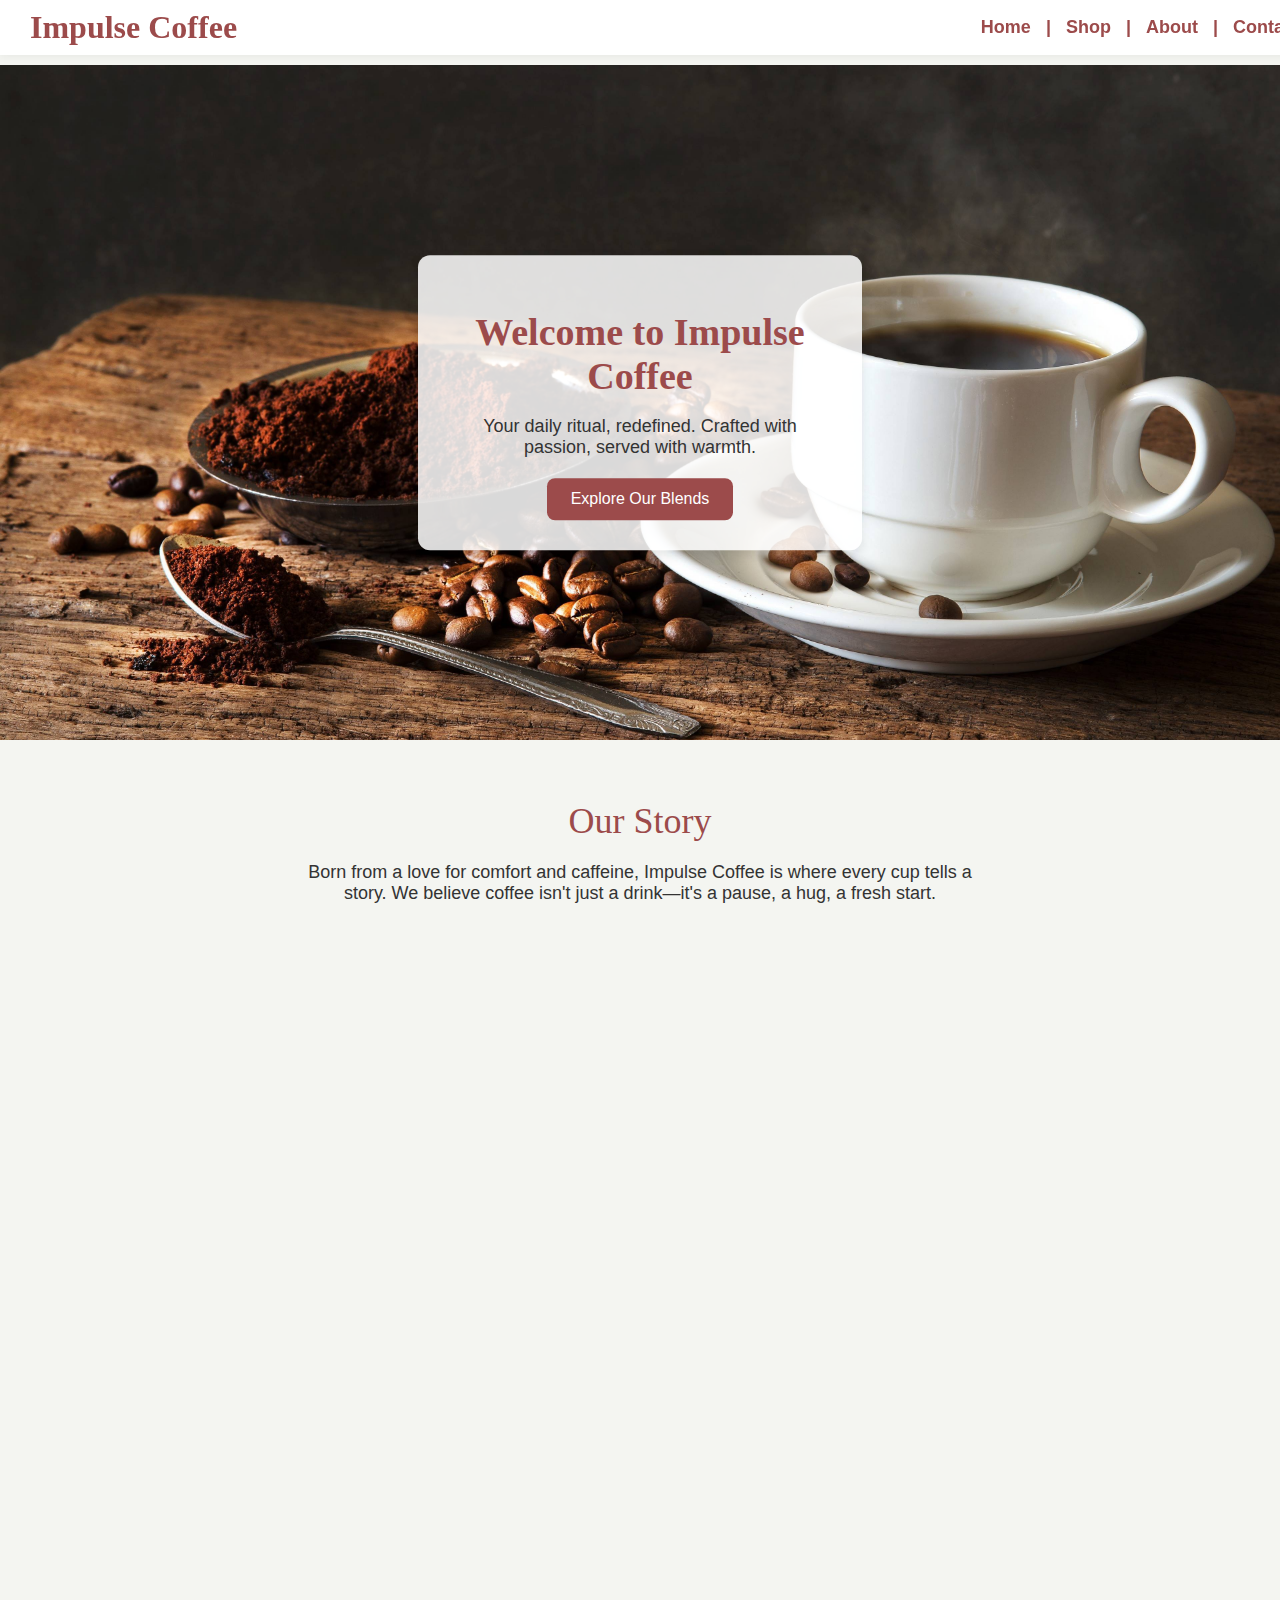
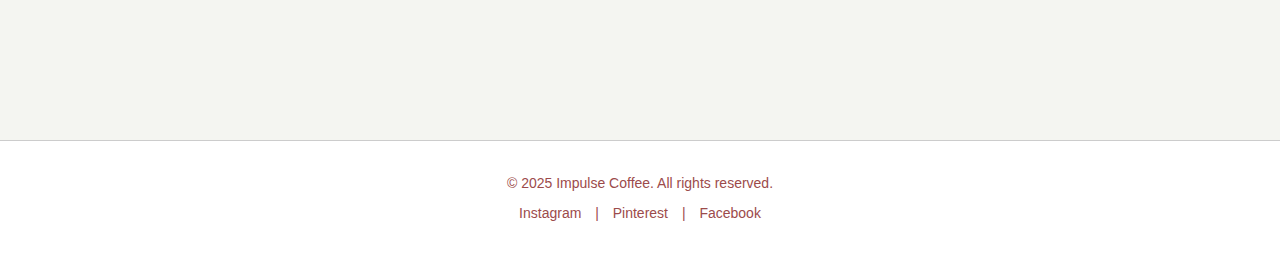
<file: index.html>
<!DOCTYPE html>
<html xmlns="http://www.w3.org/1999/xhtml">

<head>
  <meta http-equiv="Content-Language" content="en-in" />
  <meta http-equiv="Content-Type" content="text/html; charset=utf-8" />
  <title> Coffee</title>
  <style>
    body {
      background-color: #F4F5F1;
      margin: 0;
      padding: 0;
      font-family: 'Trebuchet MS', sans-serif;
    }

    .top-bar {
      height: 55px;
      background-color: #FFFFFF;
      position: fixed;
      left: 0;
      top: 0;
      width: 100%;
      z-index: 1000;
      display: flex;
      align-items: center;
      justify-content: space-between;
      padding: 0 30px;
      box-shadow: 0 2px 8px rgba(0, 0, 0, 0.05);
    }

    .logo {
      font-size: xx-large;
      font-family: "MV Boli";
      color: #9C4B4B;
    }

    .nav-links {
      font-size: large;
      color: #9C4B4B;
    }

    .nav-links strong span {
      margin: 0 10px;
      cursor: pointer;
      transition: color 0.3s;
    }

    .nav-links strong span:hover {
      color: #6c2e2e;
    }

    .hero {
      height: 675px;
      width: 100%;
      background-image: url('images/R.jpg');
      overflow: hidden;
      background-size: cover;
      background-repeat: no-repeat;
      background-position: center;
      display: flex;
      align-items: center;
      justify-content: center;
      text-align: center;
      margin-top: 65px;
      position: relative;
    }

    .hero-content {
      background-color: rgba(255, 255, 255, 0.85);
      padding: 30px;
      border-radius: 12px;
      box-shadow: 0 4px 12px rgba(0, 0, 0, 0.1);
      max-width: 400px;
      width: 30%;
      position: absolute;
      top: 50%;
      left: 50%;
      transform: translate(-50%, -50%);
      transition: left 0.8s cubic-bezier(0.25, 0.46, 0.45, 0.94);
    }

    .hero-content.shifted {
      left: 28%;
    }

    .hero h1 {
      font-size: 38px;
      font-family: 'MV Boli', cursive;
      color: #9C4B4B;
      margin-bottom: 10px;
    }

    .hero p {
      font-size: 18px;
      color: #333;
      margin-bottom: 20px;
    }

    .hero-btn {
      display: inline-block;
      padding: 12px 24px;
      background-color: #9C4B4B;
      color: #fff;
      font-size: 16px;
      text-decoration: none;
      border-radius: 8px;
      transition: background-color 0.3s ease;
      border: none;
      cursor: pointer;
    }

    .hero-btn:hover {
      background-color: #6c2e2e;
    }

    .join-us-form {
      position: absolute;
      top: 50%;
      left: 150%;
      transform: translate(-50%, -50%);
      background-color: rgba(255, 255, 255, 0.85);
      padding: 20px;
      border-radius: 12px;
      box-shadow: 0 4px 12px rgba(0, 0, 0, 0.1);
      width: 30%;
      max-width: 450px;
      text-align: center;
      opacity: 0;
      transition-property: left, opacity;
      transition-duration: 0.8s;
      transition-timing-function: cubic-bezier(0.25, 0.46, 0.45, 0.94);
    }

    .join-us-form.visible {
      left: 72%;
      opacity: 1;
    }

    .join-us-form h2 {
      font-size: 32px;
      font-family: 'MV Boli', cursive;
      color: #9C4B4B;
      margin-top: 0;
      margin-bottom: 10px;
    }

    .join-us-form form {
      display: flex;
      flex-direction: column;
      gap: 15px;
      margin-top: 20px;
    }

    .join-us-form input {
      padding: 12px;
      border-radius: 8px;
      border: 1px solid #ddd;
      font-size: 16px;
      font-family: 'Trebuchet MS', sans-serif;
    }

    .join-us-form input:focus {
      outline: none;
      border-color: #9C4B4B;
    }

    section {
      padding: 60px 30px;
      text-align: center;
    }

    .section-title {
      font-size: 36px;
      color: #9C4B4B;
      font-family: "MV Boli";
      margin-bottom: 20px;
    }

    .section-text {
      font-size: 18px;
      max-width: 700px;
      margin: 0 auto;
      color: #333;
    }

    .card-container {
      display: flex;
      justify-content: center;
      gap: 30px;
      flex-wrap: wrap;
      margin-top: 40px;
    }

    .card {
      background-color: #fff;
      padding: 20px;
      border-radius: 12px;
      box-shadow: 0 4px 12px rgba(0, 0, 0, 0.1);
      width: 250px;
      transition: transform 0.3s ease, box-shadow 0.3s ease;
    }

    .card:hover {
      transform: translateY(-10px);
      box-shadow: 0 8px 20px rgba(0, 0, 0, 0.15);
    }

    .card h3 {
      color: #9C4B4B;
      margin-bottom: 10px;
      font-family: 'MV Boli';
    }

    .card p {
      font-size: 15px;
      color: #444;
    }

    .footer {
      background-color: #fff;
      color: #9C4B4B;
      text-align: center;
      padding: 20px 10px;
      font-size: 14px;
      border-top: 1px solid #ccc;
    }

    .footer a {
      color: #9C4B4B;
      text-decoration: none;
      margin: 0 10px;
    }

    .footer a:hover {
      text-decoration: underline;
    }

    .auto-style2 {
      text-decoration: none;
      color: #9C4B4B;
    }
    
    .animate-on-scroll {
      opacity: 0;
      transform: translateY(30px);
      transition: opacity 0.8s ease-out, transform 0.8s ease-out;
    }

    .animate-on-scroll.is-visible {
      opacity: 1;
      transform: translateY(0);
    }
  </style>
</head>

<body>

  <div class="top-bar">
    <div class="logo"><strong>Impulse Coffee</strong></div>
    <div class="nav-links">
      <strong>
        <span>
          <a href="coffee.html" class="auto-style2">Home</a></span> |
        <span>
          <a href="shop.html" class="auto-style2">Shop</a></span> |
        <span>
          <a href="about.html" class="auto-style2">About</a></span> |
        <span>
          <a href="contact.html" class="auto-style2">Contact</a></span>
      </strong>
    </div>
  </div>

  <div class="hero">
    <div class="hero-content">
      <h1>Welcome to Impulse Coffee</h1>
      <p>Your daily ritual, redefined. Crafted with passion, served with warmth.</p>
      <button id="exploreBtn" class="hero-btn">Explore Our Blends</button>
    </div>
    <div class="join-us-form">
      <h2>Join Our Community</h2>
      <p>Get the latest blends and offers delivered to your inbox.</p>
      <form id="joinForm" method="post" action="subs.php">
        <input type="text" name="customer_name" placeholder="Your Name" required>
        <input type="email" name="customer_email" placeholder="Your Email" required>
        <button type="submit" class="hero-btn">Subscribe</button>
      </form>
    </div>
  </div>

  <section class="animate-on-scroll">
    <div class="section-title">Our Story</div>
    <div class="section-text">
      Born from a love for comfort and caffeine, Impulse Coffee is where every cup tells a story. We believe coffee isn't just a drink—it's a pause, a hug, a fresh start.
    </div>
  </section>

  <section class="animate-on-scroll">
    <div class="section-title">Signature Blends</div>
    <div class="card-container">
      <div class="card">
        <img src="images/product4.webp" alt="Midnight Mocha" style="width:100%; height:200px; object-fit:cover; border-radius:8px;">
        <h3>Midnight Mocha</h3>
        <p>Rich cocoa and espresso swirled for that late-night vibe.</p>
      </div>
      <div class="card">
        <img src="images/product3.webp" alt="Vanilla Sunrise" style="width:100%; height:200px; object-fit:cover; border-radius:8px;">
        <h3>Vanilla Sunrise</h3>
        <p>Light, creamy and smooth — perfect for slow mornings.</p>
      </div>
      <div class="card">
        <img src="images/product 6.webp" alt="Impulse Bold" style="width:100%; height:200px; object-fit:cover; border-radius:8px;">
        <h3>Impulse Bold</h3>
        <p>A punch of dark roast for unstoppable energy and flavor.</p>
      </div>
    </div>
  </section>

  <section class="animate-on-scroll">
    <div class="section-title">Visit Us</div>
    <div class="section-text">
      Come say hi at our café in the heart of the city. Cozy corners, warm brews, and friendly faces await ☕✨
    </div>
  </section>

  <div class="footer">
    <p>&copy; 2025 Impulse Coffee. All rights reserved.</p>
    <p>
      <a href="#">Instagram</a> |
      <a href="#">Pinterest</a> |
      <a href="#">Facebook</a>
    </p>
  </div>
  
  <script>
    // Animation for hero section form
    const exploreBtn = document.getElementById('exploreBtn');
    const heroContent = document.querySelector('.hero-content');
    const joinForm = document.querySelector('.join-us-form');

    exploreBtn.addEventListener('click', (event) => {
      event.preventDefault();
      heroContent.classList.add('shifted');
      joinForm.classList.add('visible');
    });

    // Animation for sections on scroll
    const scrollElements = document.querySelectorAll(".animate-on-scroll");
    
    let observer = new IntersectionObserver((entries, observer) => {
        entries.forEach(entry => {
            if (entry.isIntersecting) {
                entry.target.classList.add("is-visible");
                observer.unobserve(entry.target);
            }
        });
    }, { threshold: 0.1 });

    scrollElements.forEach(element => {
        observer.observe(element);
    });
  </script>

</body>
</html>
</file>
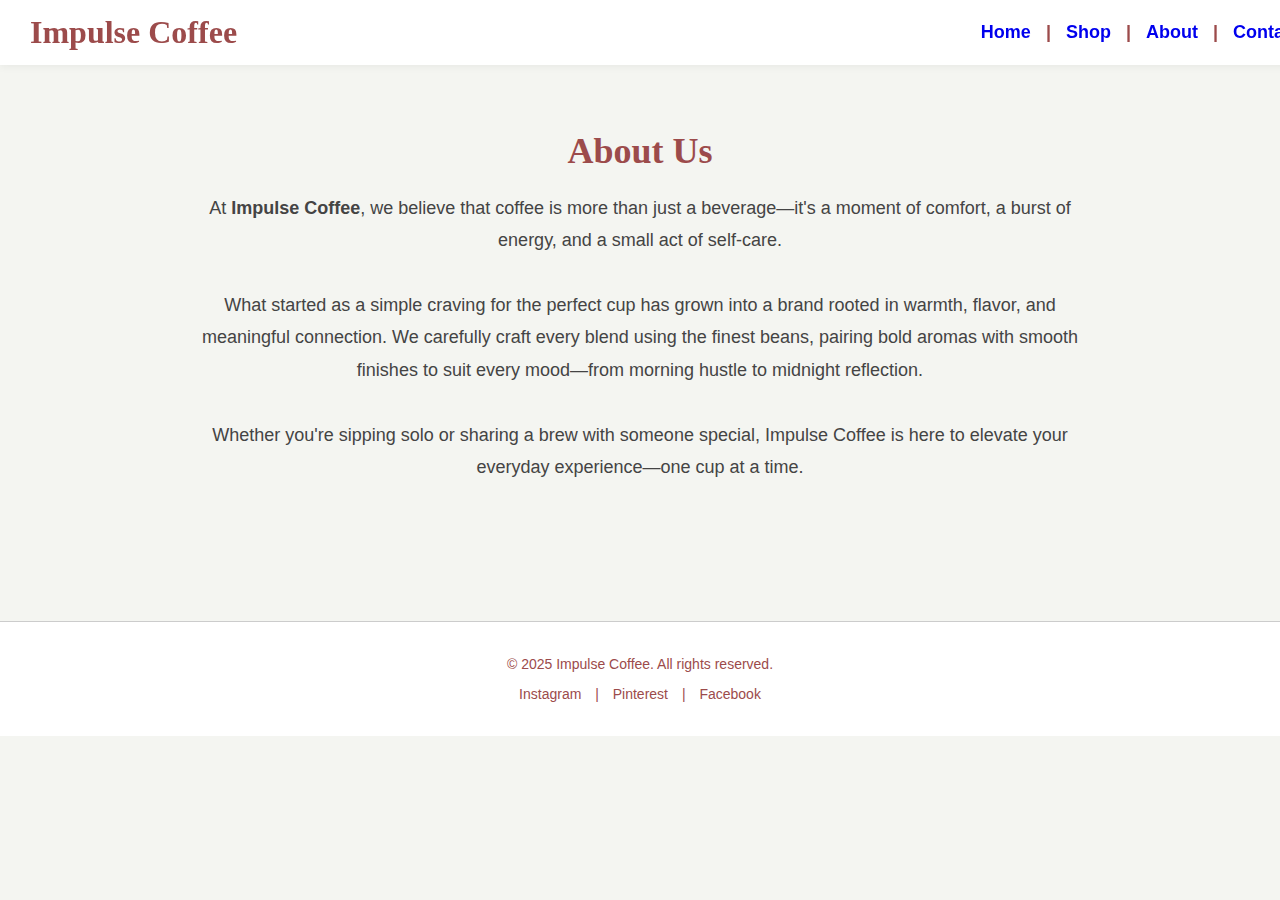
<file: about.html>
<!DOCTYPE html>
<html xmlns="http://www.w3.org/1999/xhtml">

<head>
  <meta charset="UTF-8" />
  <title>About Us - Impulse Coffee</title>
  <style>
    body {
      background-color: #F4F5F1;
      margin: 0;
      padding: 0;
      font-family: 'Trebuchet MS', sans-serif;
    }

    .top-bar {
      height: 65px;
      background-color: #FFFFFF;
      position: fixed;
      left: 0;
      top: 0;
      width: 100%;
      z-index: 1000;
      display: flex;
      align-items: center;
      justify-content: space-between;
      padding: 0 30px;
      box-shadow: 0 2px 8px rgba(0, 0, 0, 0.05);
    }

    .logo {
      font-size: xx-large;
      font-family: "MV Boli";
      color: #9C4B4B;
    }

    .nav-links {
      font-size: large;
      color: #9C4B4B;
    }

    .nav-links strong span {
      margin: 0 10px;
      cursor: pointer;
      transition: color 0.3s;
    }

    .nav-links strong span:hover {
      color: #6c2e2e;
    }

    .about-section {
      padding: 100px 30px 60px;
      max-width: 900px;
      margin: 0 auto;
      text-align: center;
    }

    .about-section h2 {
      color: #9C4B4B;
      font-family: "MV Boli";
      font-size: 36px;
      margin-bottom: 20px;
    }

    .about-section p {
      font-size: 18px;
      line-height: 1.8;
      color: #444;
    }

    .footer {
      background-color: #fff;
      color: #9C4B4B;
      text-align: center;
      padding: 20px 10px;
      font-size: 14px;
      border-top: 1px solid #ccc;
      margin-top: 60px;
    }

    .footer a {
      color: #9C4B4B;
      text-decoration: none;
      margin: 0 10px;
    }

    .footer a:hover {
      text-decoration: underline;
    }
  
  .auto-style2 {
	text-decoration: none;
}
  </style>
</head>

<body>

  <div class="top-bar">
    <div class="logo"><strong>Impulse Coffee</strong></div>
     <div class="nav-links">
      <strong>
        <span>
          <a href="coffee.html" class="auto-style2">Home</a></span> |
        <span>
          <a href="shop.html" class="auto-style2">Shop</a></span> |
        <span>
          <a href="about.html" class="auto-style2">About</a></span> |
        <span>
          <a href="contact.html" class="auto-style2">Contact</a></span>
      </strong>
    </div>
  </div>
  <!-- About Us Section -->
  <section class="about-section">
    <h2>About Us</h2>
    <p>
      At <strong>Impulse Coffee</strong>, we believe that coffee is more than just a beverage—it's a moment of comfort, a burst of energy, and a small act of self-care.
      <br /><br />
      What started as a simple craving for the perfect cup has grown into a brand rooted in warmth, flavor, and meaningful connection.
      We carefully craft every blend using the finest beans, pairing bold aromas with smooth finishes to suit every mood—from morning hustle to midnight reflection.
      <br /><br />
      Whether you're sipping solo or sharing a brew with someone special, Impulse Coffee is here to elevate your everyday experience—one cup at a time.
    </p>
  </section>

  <!-- Footer -->
  <div class="footer">
    <p>&copy; 2025 Impulse Coffee. All rights reserved.</p>
    <p>
      <a href="#">Instagram</a> |
      <a href="#">Pinterest</a> |
      <a href="#">Facebook</a>
    </p>
  </div>

</body>

</html>
</file>
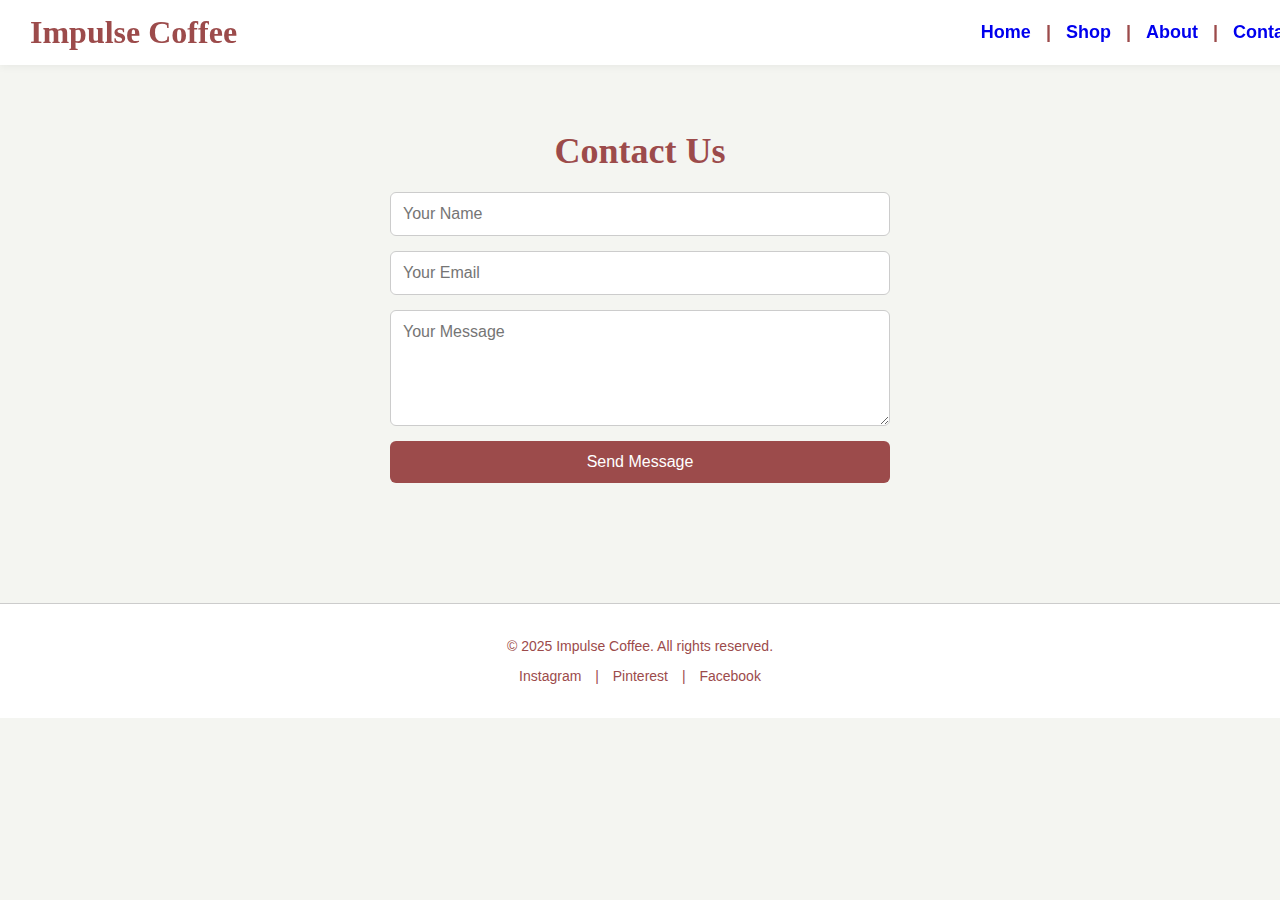
<file: contact.html>
<!DOCTYPE html>
<html xmlns="http://www.w3.org/1999/xhtml">

<head>
  <meta charset="UTF-8" />
  <title>Contact Us - Impulse Coffee</title>
  <style>
    body {
      background-color: #F4F5F1;
      margin: 0;
      padding: 0;
      font-family: 'Trebuchet MS', sans-serif;
    }

    .top-bar {
      height: 65px;
      background-color: #FFFFFF;
      position: fixed;
      left: 0;
      top: 0;
      width: 100%;
      z-index: 1000;
      display: flex;
      align-items: center;
      justify-content: space-between;
      padding: 0 30px;
      box-shadow: 0 2px 8px rgba(0, 0, 0, 0.05);
    }

    .logo {
      font-size: xx-large;
      font-family: "MV Boli";
      color: #9C4B4B;
    }

    .nav-links {
      font-size: large;
      color: #9C4B4B;
    }

    .nav-links strong span {
      margin: 0 10px;
      cursor: pointer;
      transition: color 0.3s;
    }

    .nav-links strong span:hover {
      color: #6c2e2e;
    }

    .contact-section {
      padding: 100px 30px 60px;
      text-align: center;
    }

    .contact-section h2 {
      color: #9C4B4B;
      font-family: "MV Boli";
      font-size: 36px;
      margin-bottom: 20px;
    }

    .contact-section form {
      max-width: 500px;
      margin: 0 auto;
      display: flex;
      flex-direction: column;
      gap: 15px;
    }

    .contact-section input,
    .contact-section textarea {
      padding: 12px;
      border: 1px solid #ccc;
      border-radius: 6px;
      font-size: 16px;
      font-family: inherit;
    }

    .contact-section button {
      background-color: #9C4B4B;
      color: #fff;
      border: none;
      padding: 12px;
      font-size: 16px;
      border-radius: 6px;
      cursor: pointer;
    }

    .contact-section button:hover {
      background-color: #6c2e2e;
    }

    .footer {
      background-color: #fff;
      color: #9C4B4B;
      text-align: center;
      padding: 20px 10px;
      font-size: 14px;
      border-top: 1px solid #ccc;
      margin-top: 60px;
    }

    .footer a {
      color: #9C4B4B;
      text-decoration: none;
      margin: 0 10px;
    }

    .footer a:hover {
      text-decoration: underline;
    }
  
  .auto-style2 {
	text-decoration: none;
}
  </style>
</head>

<body>

  <div class="top-bar">
    <div class="logo"><strong>Impulse Coffee</strong></div>
   <div class="nav-links">
      <strong>
        <span>
          <a href="coffee.html" class="auto-style2">Home</a></span> |
        <span>
          <a href="shop.html" class="auto-style2">Shop</a></span> |
        <span>
          <a href="about.html" class="auto-style2">About</a></span> |
        <span>
          <a href="contact.html" class="auto-style2">Contact</a></span>
      </strong>
    </div>
  </div>

  <!-- Contact Us Section -->
  <section class="contact-section">
    <h2>Contact Us</h2>
    <form>
      <input type="text" placeholder="Your Name" required />
      <input type="email" placeholder="Your Email" required />
      <textarea rows="5" placeholder="Your Message" required></textarea>
      <button type="submit">Send Message</button>
    </form>
  </section>

  <!-- Footer -->
  <div class="footer">
    <p>&copy; 2025 Impulse Coffee. All rights reserved.</p>
    <p>
      <a href="#">Instagram</a> |
      <a href="#">Pinterest</a> |
      <a href="#">Facebook</a>
    </p>
  </div>

</body>

</html>
</file>
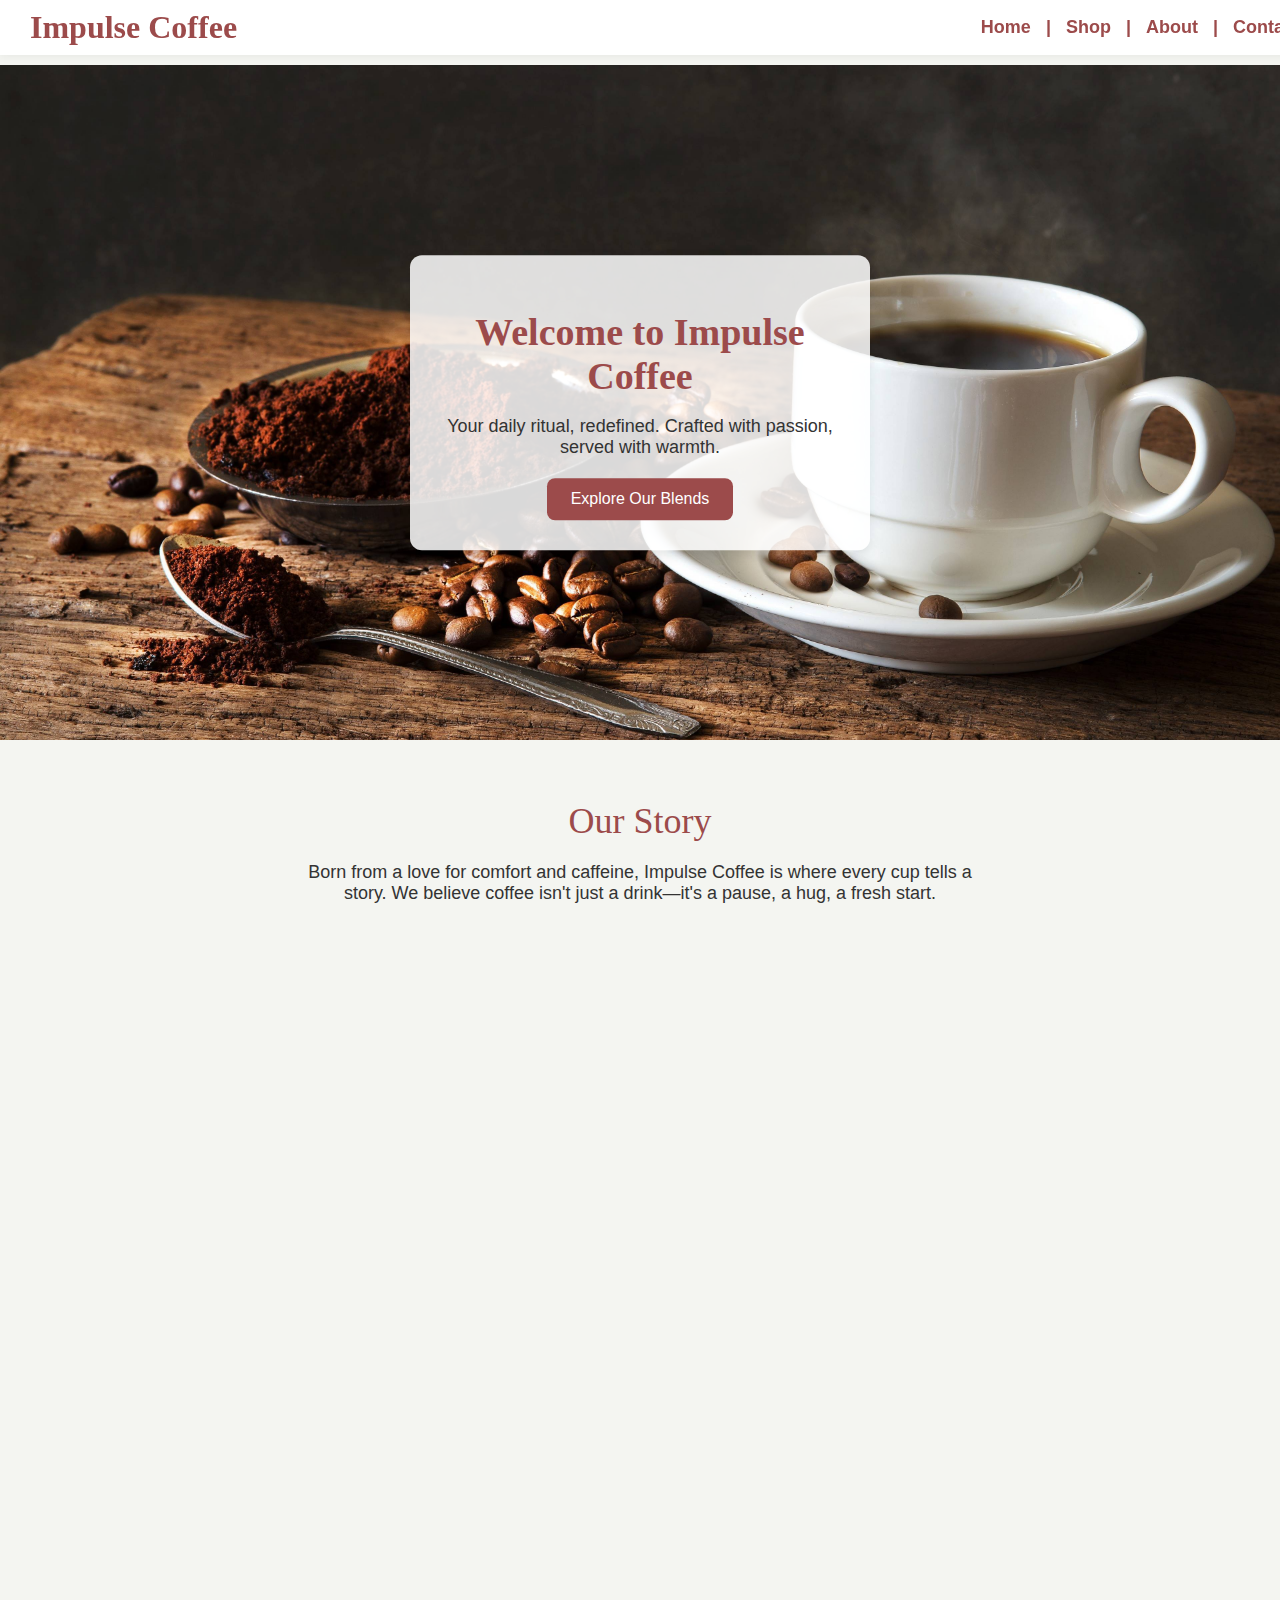
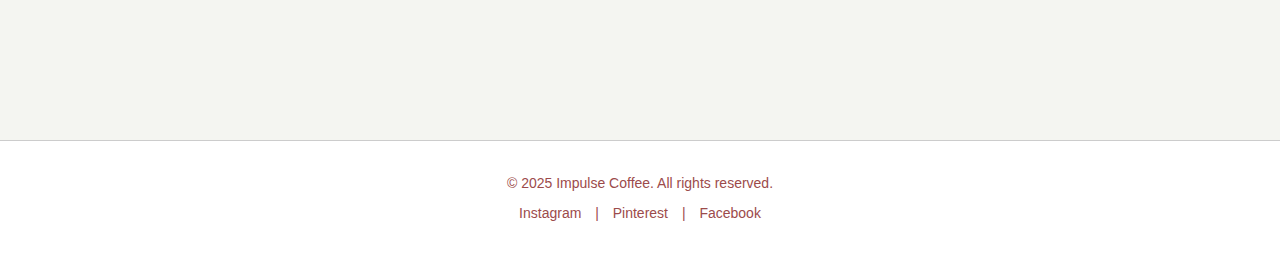
<file: impulse_coffees.html>
<!DOCTYPE html>
<html xmlns="http://www.w3.org/1999/xhtml">

<head>
  <meta http-equiv="Content-Language" content="en-in" />
  <meta http-equiv="Content-Type" content="text/html; charset=utf-8" />
  <title> Coffee</title>
  <style>
    body {
      background-color: #F4F5F1;
      margin: 0;
      padding: 0;
      font-family: 'Trebuchet MS', sans-serif;
    }

    .top-bar {
      height: 55px;
      background-color: #FFFFFF;
      position: fixed;
      left: 0;
      top: 0;
      width: 100%;
      z-index: 1000;
      display: flex;
      align-items: center;
      justify-content: space-between;
      padding: 0 30px;
      box-shadow: 0 2px 8px rgba(0, 0, 0, 0.05);
    }

    .logo {
      font-size: xx-large;
      font-family: "MV Boli";
      color: #9C4B4B;
    }

    .nav-links {
      font-size: large;
      color: #9C4B4B;
    }

    .nav-links strong span {
      margin: 0 10px;
      cursor: pointer;
      transition: color 0.3s;
    }

    .nav-links strong span:hover {
      color: #6c2e2e;
    }

    .hero {
      height: 675px;
      width: 100%;
      background-image: url('images/R.jpg');
      overflow: hidden;
      background-size: cover;
      background-repeat: no-repeat;
      background-position: center;
      display: flex;
      align-items: center;
      justify-content: center;
      text-align: center;
      margin-top: 65px;
      position: relative;
    }

    .hero-content {
      background-color: rgba(255, 255, 255, 0.85);
      padding: 30px;
      border-radius: 12px;
      box-shadow: 0 4px 12px rgba(0, 0, 0, 0.1);
      max-width: 400px;
      width: 60%;
      position: absolute;
      top: 50%;
      left: 50%;
      transform: translate(-50%, -50%);
      transition: left 0.8s cubic-bezier(0.25, 0.46, 0.45, 0.94);
    }

    .hero-content.shifted {
      left: 28%;
    }

    .hero h1 {
      font-size: 38px;
      font-family: 'MV Boli', cursive;
      color: #9C4B4B;
      margin-bottom: 10px;
    }

    .hero p {
      font-size: 18px;
      color: #333;
      margin-bottom: 20px;
    }

    .hero-btn {
      display: inline-block;
      padding: 12px 24px;
      background-color: #9C4B4B;
      color: #fff;
      font-size: 16px;
      text-decoration: none;
      border-radius: 8px;
      transition: background-color 0.3s ease;
      border: none;
      cursor: pointer;
    }

    .hero-btn:hover {
      background-color: #6c2e2e;
    }

    .join-us-form {
      position: absolute;
      top: 50%;
      left: 150%;
      transform: translate(-50%, -50%);
      background-color: rgba(255, 255, 255, 0.85);
      padding: 20px;
      border-radius: 12px;
      box-shadow: 0 4px 12px rgba(0, 0, 0, 0.1);
      width: 80%;
      max-width: 450px;
      text-align: center;
      opacity: 0;
      transition-property: left, opacity;
      transition-duration: 0.8s;
      transition-timing-function: cubic-bezier(0.25, 0.46, 0.45, 0.94);
    }

    .join-us-form.visible {
      left: 72%;
      opacity: 1;
    }

    .join-us-form h2 {
      font-size: 32px;
      font-family: 'MV Boli', cursive;
      color: #9C4B4B;
      margin-top: 0;
      margin-bottom: 10px;
    }

    .join-us-form form {
      display: flex;
      flex-direction: column;
      gap: 15px;
      margin-top: 20px;
    }

    .join-us-form input {
      padding: 12px;
      border-radius: 8px;
      border: 1px solid #ddd;
      font-size: 16px;
      font-family: 'Trebuchet MS', sans-serif;
    }

    .join-us-form input:focus {
      outline: none;
      border-color: #9C4B4B;
    }

    section {
      padding: 60px 30px;
      text-align: center;
    }

    .section-title {
      font-size: 36px;
      color: #9C4B4B;
      font-family: "MV Boli";
      margin-bottom: 20px;
    }

    .section-text {
      font-size: 18px;
      max-width: 700px;
      margin: 0 auto;
      color: #333;
    }

    .card-container {
      display: flex;
      justify-content: center;
      gap: 30px;
      flex-wrap: wrap;
      margin-top: 40px;
    }

    .card {
      background-color: #fff;
      padding: 20px;
      border-radius: 12px;
      box-shadow: 0 4px 12px rgba(0, 0, 0, 0.1);
      width: 250px;
      transition: transform 0.3s ease, box-shadow 0.3s ease;
    }

    .card:hover {
      transform: translateY(-10px);
      box-shadow: 0 8px 20px rgba(0, 0, 0, 0.15);
    }

    .card h3 {
      color: #9C4B4B;
      margin-bottom: 10px;
      font-family: 'MV Boli';
    }

    .card p {
      font-size: 15px;
      color: #444;
    }

    .footer {
      background-color: #fff;
      color: #9C4B4B;
      text-align: center;
      padding: 20px 10px;
      font-size: 14px;
      border-top: 1px solid #ccc;
    }

    .footer a {
      color: #9C4B4B;
      text-decoration: none;
      margin: 0 10px;
    }

    .footer a:hover {
      text-decoration: underline;
    }

    .auto-style2 {
      text-decoration: none;
      color: #9C4B4B;
    }
    
    .animate-on-scroll {
      opacity: 0;
      transform: translateY(30px);
      transition: opacity 0.8s ease-out, transform 0.8s ease-out;
    }

    .animate-on-scroll.is-visible {
      opacity: 1;
      transform: translateY(0);
    }
  </style>
</head>

<body>

  <div class="top-bar">
    <div class="logo"><strong>Impulse Coffee</strong></div>
    <div class="nav-links">
      <strong>
        <!-- CORRECTED LINKS: Using relative paths that work on a server -->
        <span>
          <a href="impulse_coffee.html" class="auto-style2">Home</a></span> |
        <span>
          <a href="shop.html" class="auto-style2">Shop</a></span> |
        <span>
          <a href="about.html" class="auto-style2">About</a></span> |
        <span>
          <a href="contact.html" class="auto-style2">Contact</a></span>
      </strong>
    </div>
  </div>

  <div class="hero">
    <div class="hero-content">
      <h1>Welcome to Impulse Coffee</h1>
      <p>Your daily ritual, redefined. Crafted with passion, served with warmth.</p>
      <button id="exploreBtn" class="hero-btn">Explore Our Blends</button>
    </div>
    <div class="join-us-form">
      <h2>Join Our Community</h2>
      <p>Get the latest blends and offers delivered to your inbox.</p>
      <form id="joinForm" method="post" action="subs.php">
        <input type="text" name="customer_name" placeholder="Your Name" required>
        <input type="email" name="customer_email" placeholder="Your Email" required>
        <button type="submit" class="hero-btn">Subscribe</button>
      </form>
    </div>
  </div>

  <section class="animate-on-scroll">
    <div class="section-title">Our Story</div>
    <div class="section-text">
      Born from a love for comfort and caffeine, Impulse Coffee is where every cup tells a story. We believe coffee isn't just a drink—it's a pause, a hug, a fresh start.
    </div>
  </section>

  <section class="animate-on-scroll">
    <div class="section-title">Signature Blends</div>
    <div class="card-container">
      <div class="card">
        <img src="images/product4.webp" alt="Midnight Mocha" style="width:100%; height:200px; object-fit:cover; border-radius:8px;">
        <h3>Midnight Mocha</h3>
        <p>Rich cocoa and espresso swirled for that late-night vibe.</p>
      </div>
      <div class="card">
        <img src="images/product3.webp" alt="Vanilla Sunrise" style="width:100%; height:200px; object-fit:cover; border-radius:8px;">
        <h3>Vanilla Sunrise</h3>
        <p>Light, creamy and smooth — perfect for slow mornings.</p>
      </div>
      <div class="card">
        <img src="images/product 6.webp" alt="Impulse Bold" style="width:100%; height:200px; object-fit:cover; border-radius:8px;">
        <h3>Impulse Bold</h3>
        <p>A punch of dark roast for unstoppable energy and flavor.</p>
      </div>
    </div>
  </section>

  <section class="animate-on-scroll">
    <div class="section-title">Visit Us</div>
    <div class="section-text">
      Come say hi at our café in the heart of the city. Cozy corners, warm brews, and friendly faces await ☕✨
    </div>
  </section>

  <div class="footer">
    <p>&copy; 2025 Impulse Coffee. All rights reserved.</p>
    <p>
      <a href="#">Instagram</a> |
      <a href="#">Pinterest</a> |
      <a href="#">Facebook</a>
    </p>
  </div>
  
  <script>
    // Animation for hero section form
    const exploreBtn = document.getElementById('exploreBtn');
    const heroContent = document.querySelector('.hero-content');
    const joinForm = document.querySelector('.join-us-form');

    exploreBtn.addEventListener('click', (event) => {
      event.preventDefault();
      heroContent.classList.add('shifted');
      joinForm.classList.add('visible');
    });

    // Animation for sections on scroll
    const scrollElements = document.querySelectorAll(".animate-on-scroll");
    
    let observer = new IntersectionObserver((entries, observer) => {
        entries.forEach(entry => {
            if (entry.isIntersecting) {
                entry.target.classList.add("is-visible");
                observer.unobserve(entry.target);
            }
        });
    }, { threshold: 0.1 });

    scrollElements.forEach(element => {
        observer.observe(element);
    });
  </script>

</body>
</html>
</file>
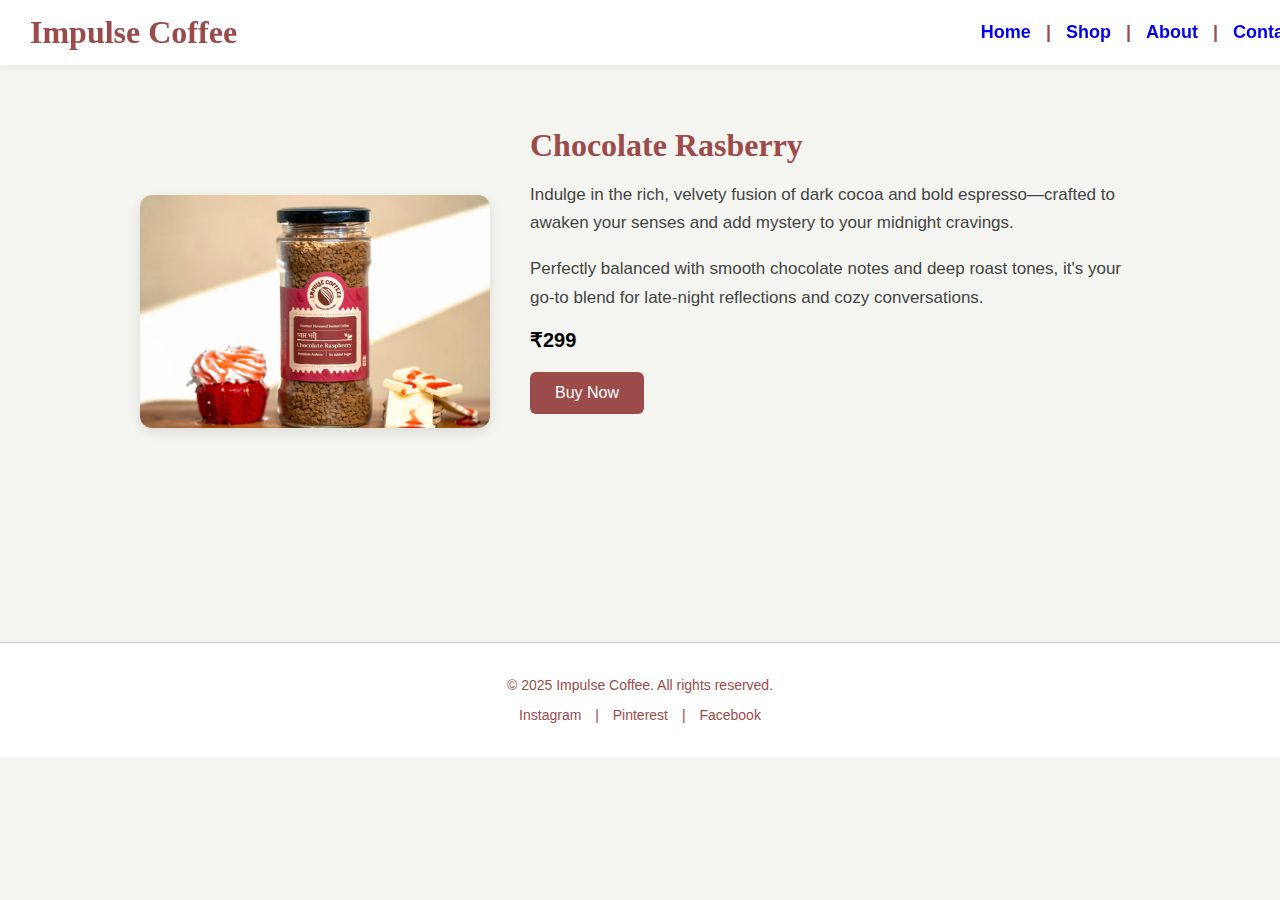
<file: p01.html>
<!DOCTYPE html>
<html xmlns="http://www.w3.org/1999/xhtml">

<head>
  <meta charset="UTF-8" />
  <title>Midnight Mocha - Impulse Coffee</title>
  <style>
    body {
      background-color: #F4F5F1;
      margin: 0;
      padding: 0;
      font-family: 'Trebuchet MS', sans-serif;
    }

    .top-bar {
      height: 65px;
      background-color: #FFFFFF;
      position: fixed;
      left: 0;
      top: 0;
      width: 100%;
      z-index: 1000;
      display: flex;
      align-items: center;
      justify-content: space-between;
      padding: 0 30px;
      box-shadow: 0 2px 8px rgba(0, 0, 0, 0.05);
    }

    .logo {
      font-size: xx-large;
      font-family: "MV Boli";
      color: #9C4B4B;
    }

    .nav-links {
      font-size: large;
      color: #9C4B4B;
    }

    .nav-links strong span {
      margin: 0 10px;
      cursor: pointer;
      transition: color 0.3s;
    }

    .nav-links strong span:hover {
      color: #6c2e2e;
    }

    .description-section {
      padding: 100px 30px 60px;
      display: flex;
      max-width: 1000px;
      margin: 0 auto;
      align-items: center;
      gap: 40px;
      flex-wrap: wrap;
    }

    .description-section img {
      width: 350px;
      border-radius: 12px;
      box-shadow: 0 4px 12px rgba(0, 0, 0, 0.1);
    }

    .product-info {
      flex: 1;
    }

    .product-info h2 {
      color: #9C4B4B;
      font-family: "MV Boli";
      font-size: 32px;
      margin-bottom: 10px;
    }

    .product-info p {
      font-size: 17px;
      color: #444;
      line-height: 1.7;
      margin-bottom: 15px;
    }

    .price {
      font-size: 20px;
      color: #000;
      font-weight: bold;
      margin-bottom: 20px;
    }

    .buy-btn {
      background-color: #9C4B4B;
      color: #fff;
      padding: 12px 25px;
      border: none;
      border-radius: 6px;
      font-size: 16px;
      cursor: pointer;
      transition: background 0.3s;
    }

    .buy-btn:hover {
      background-color: #6c2e2e;
    }

    .footer {
      background-color: #fff;
      color: #9C4B4B;
      text-align: center;
      padding: 20px 10px;
      font-size: 14px;
      border-top: 1px solid #ccc;
      margin-top: 60px;
    }

    .footer a {
      color: #9C4B4B;
      text-decoration: none;
      margin: 0 10px;
    }

    .footer a:hover {
      text-decoration: underline;
    }
  
  .auto-style2 {
	text-decoration: none;
}
  </style>
</head>

<body>

  <div class="top-bar">
    <div class="logo"><strong>Impulse Coffee</strong></div>
    <div class="nav-links">
      <strong>
        <span>
          <a href="index.html" class="auto-style2">Home</a></span> |
        <span>
          <a href="shop.html" class="auto-style2">Shop</a></span> |
        <span>
          <a href="about.html" class="auto-style2">About</a></span> |
        <span>
          <a href="contact.html" class="auto-style2">Contact</a></span>
      </strong>
    </div>
  </div>

  <!-- Product Description Section -->
  <section class="description-section">
    <img src="images/product4.webp" alt="Midnight Mocha" />
    <div class="product-info">
      <h2>Chocolate Rasberry</h2>
      <p>Indulge in the rich, velvety fusion of dark cocoa and bold espresso—crafted to awaken your senses and add mystery to your midnight cravings.</p>
      <p>Perfectly balanced with smooth chocolate notes and deep roast tones, it's your go-to blend for late-night reflections and cozy conversations.</p>
      <div class="price">₹299</div>
      <button class="buy-btn">Buy Now</button> 
      <br><br><br><br><br><br><br>
    </div>
  </section>

    <!-- Footer -->
    <div class="footer">
      <p>&copy; 2025 Impulse Coffee. All rights reserved.</p>
      <p>
        <a href="#">Instagram</a> |
        <a href="#">Pinterest</a> |
        <a href="#">Facebook</a>
      </p>
    </div>
  
    <!-- JavaScript to handle Buy Now click -->
    <script>
      document.addEventListener('DOMContentLoaded', function () {
        const buyBtn = document.querySelector('.buy-btn');
        if (buyBtn) {
          buyBtn.addEventListener('click', function () {
            alert("Order placed successfully!");
          });
        }
      });
    </script>
  
  </body>
  </html>
</file>
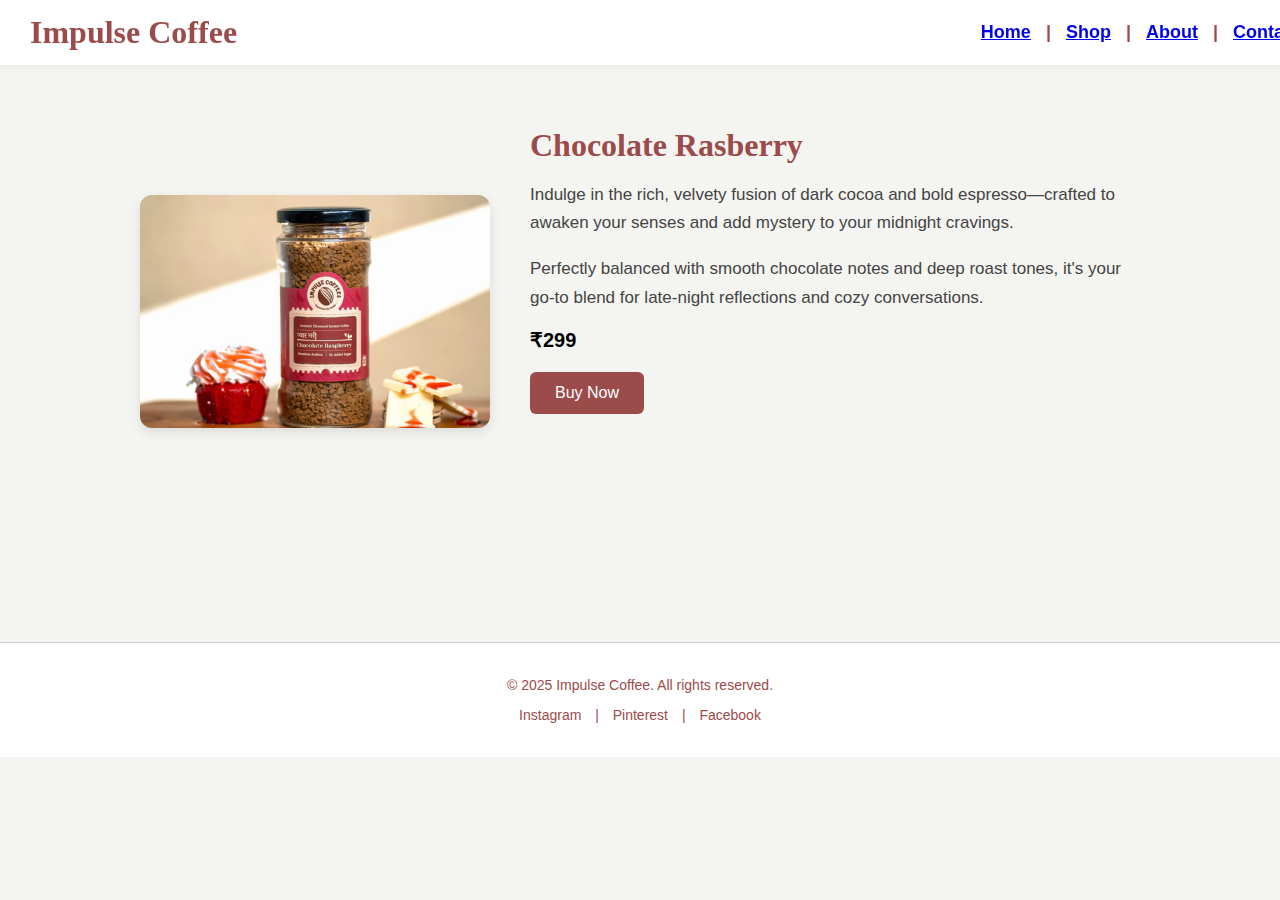
<file: pr1.html>
<!DOCTYPE html>
<html xmlns="http://www.w3.org/1999/xhtml">

<head>
  <meta charset="UTF-8" />
  <title>Midnight Mocha - Impulse Coffee</title>
  <style>
    body {
      background-color: #F4F5F1;
      margin: 0;
      padding: 0;
      font-family: 'Trebuchet MS', sans-serif;
    }

    .top-bar {
      height: 65px;
      background-color: #FFFFFF;
      position: fixed;
      left: 0;
      top: 0;
      width: 100%;
      z-index: 1000;
      display: flex;
      align-items: center;
      justify-content: space-between;
      padding: 0 30px;
      box-shadow: 0 2px 8px rgba(0, 0, 0, 0.05);
    }

    .logo {
      font-size: xx-large;
      font-family: "MV Boli";
      color: #9C4B4B;
    }

    .nav-links {
      font-size: large;
      color: #9C4B4B;
    }

    .nav-links strong span {
      margin: 0 10px;
      cursor: pointer;
      transition: color 0.3s;
    }

    .nav-links strong span:hover {
      color: #6c2e2e;
    }

    .description-section {
      padding: 100px 30px 60px;
      display: flex;
      max-width: 1000px;
      margin: 0 auto;
      align-items: center;
      gap: 40px;
      flex-wrap: wrap;
    }

    .description-section img {
      width: 350px;
      border-radius: 12px;
      box-shadow: 0 4px 12px rgba(0, 0, 0, 0.1);
    }

    .product-info {
      flex: 1;
    }

    .product-info h2 {
      color: #9C4B4B;
      font-family: "MV Boli";
      font-size: 32px;
      margin-bottom: 10px;
    }

    .product-info p {
      font-size: 17px;
      color: #444;
      line-height: 1.7;
      margin-bottom: 15px;
    }

    .price {
      font-size: 20px;
      color: #000;
      font-weight: bold;
      margin-bottom: 20px;
    }

    .buy-btn {
      background-color: #9C4B4B;
      color: #fff;
      padding: 12px 25px;
      border: none;
      border-radius: 6px;
      font-size: 16px;
      cursor: pointer;
      transition: background 0.3s;
    }

    .buy-btn:hover {
      background-color: #6c2e2e;
    }

    .footer {
      background-color: #fff;
      color: #9C4B4B;
      text-align: center;
      padding: 20px 10px;
      font-size: 14px;
      border-top: 1px solid #ccc;
      margin-top: 60px;
    }

    .footer a {
      color: #9C4B4B;
      text-decoration: none;
      margin: 0 10px;
    }

    .footer a:hover {
      text-decoration: underline;
    }
  </style>
</head>

<body>

  <!-- Top Bar -->
  <div class="top-bar">
    <div class="logo"><strong>Impulse Coffee</strong></div>
   <div class="nav-links">
      <strong>
        <span>
          <a href="coffee.html" class="auto-style2">Home</a></span> |
        <span>
          <a href="shop.html" class="auto-style2">Shop</a></span> |
        <span>
          <a href="about.html" class="auto-style2">About</a></span> |
        <span>
          <a href="contact.html" class="auto-style2">Contact</a></span>
      </strong>
    </div>
  </div>

  <!-- Product Description Section -->
  <section class="description-section">
    <img src="images/product4.webp" alt="Midnight Mocha" />
    <div class="product-info">
      <h2>Chocolate Rasberry</h2>
      <p>Indulge in the rich, velvety fusion of dark cocoa and bold espresso—crafted to awaken your senses and add mystery to your midnight cravings.</p>
      <p>Perfectly balanced with smooth chocolate notes and deep roast tones, it's your go-to blend for late-night reflections and cozy conversations.</p>
      <div class="price">₹299</div>
      <button class="buy-btn">Buy Now</button>
      <br><br><br><br><br><br><br>
    </div>
  </section>

  <!-- Footer -->
  <div class="footer">
    <p>&copy; 2025 Impulse Coffee. All rights reserved.</p>
    <p>
      <a href="#">Instagram</a> |
      <a href="#">Pinterest</a> |
      <a href="#">Facebook</a>
    </p>
  </div>

</body>

</html>
</file>
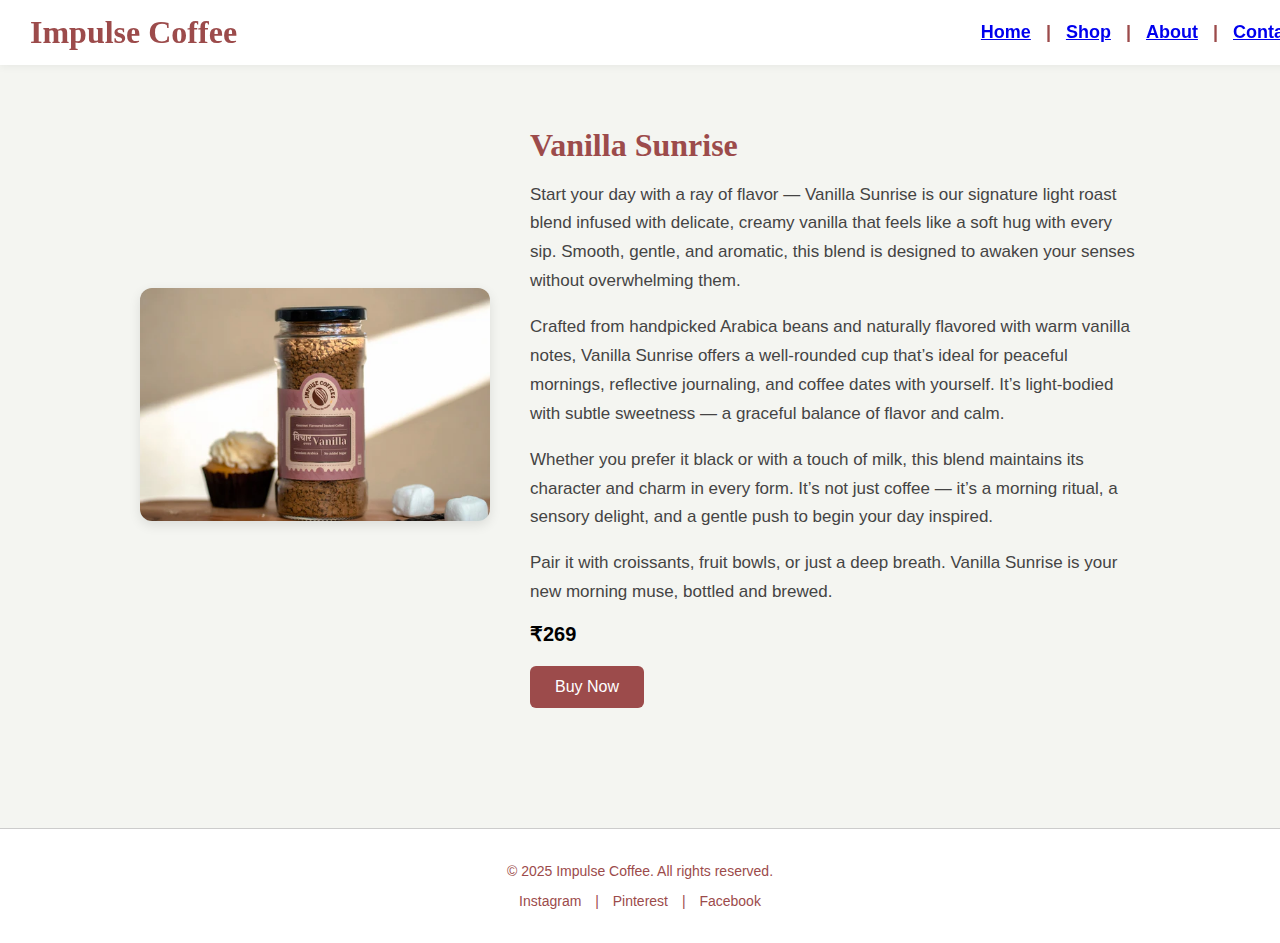
<file: pr2.html>
<!DOCTYPE html>
<html xmlns="http://www.w3.org/1999/xhtml">

<head>
  <meta charset="UTF-8" />
  <title>Vanilla Sunrise - Impulse Coffee</title>
  <style>
    body {
      background-color: #F4F5F1;
      margin: 0;
      padding: 0;
      font-family: 'Trebuchet MS', sans-serif;
    }

    .top-bar {
      height: 65px;
      background-color: #FFFFFF;
      position: fixed;
      left: 0;
      top: 0;
      width: 100%;
      z-index: 1000;
      display: flex;
      align-items: center;
      justify-content: space-between;
      padding: 0 30px;
      box-shadow: 0 2px 8px rgba(0, 0, 0, 0.05);
    }

    .logo {
      font-size: xx-large;
      font-family: "MV Boli";
      color: #9C4B4B;
    }

    .nav-links {
      font-size: large;
      color: #9C4B4B;
    }

    .nav-links strong span {
      margin: 0 10px;
      cursor: pointer;
      transition: color 0.3s;
    }

    .nav-links strong span:hover {
      color: #6c2e2e;
    }

    .description-section {
      padding: 100px 30px 60px;
      display: flex;
      max-width: 1000px;
      margin: 0 auto;
      align-items: center;
      gap: 40px;
      flex-wrap: wrap;
    }

    .description-section img {
      width: 350px;
      border-radius: 12px;
      box-shadow: 0 4px 12px rgba(0, 0, 0, 0.1);
    }

    .product-info {
      flex: 1;
    }

    .product-info h2 {
      color: #9C4B4B;
      font-family: "MV Boli";
      font-size: 32px;
      margin-bottom: 15px;
    }

    .product-info p {
      font-size: 17px;
      color: #444;
      line-height: 1.7;
      margin-bottom: 15px;
    }

    .price {
      font-size: 20px;
      color: #000;
      font-weight: bold;
      margin-bottom: 20px;
    }

    .buy-btn {
      background-color: #9C4B4B;
      color: #fff;
      padding: 12px 25px;
      border: none;
      border-radius: 6px;
      font-size: 16px;
      cursor: pointer;
      transition: background 0.3s;
    }

    .buy-btn:hover {
      background-color: #6c2e2e;
    }

    .footer {
      background-color: #fff;
      color: #9C4B4B;
      text-align: center;
      padding: 20px 10px;
      font-size: 14px;
      border-top: 1px solid #ccc;
      margin-top: 60px;
    }

    .footer a {
      color: #9C4B4B;
      text-decoration: none;
      margin: 0 10px;
    }

    .footer a:hover {
      text-decoration: underline;
    }
  </style>
</head>

<body>

  <div class="top-bar">
    <div class="logo"><strong>Impulse Coffee</strong></div>
     <div class="nav-links">
      <strong>
        <span>
          <a href="coffee.html" class="auto-style2">Home</a></span> |
        <span>
          <a href="shop.html" class="auto-style2">Shop</a></span> |
        <span>
          <a href="about.html" class="auto-style2">About</a></span> |
        <span>
          <a href="contact.html" class="auto-style2">Contact</a></span>
      </strong>
    </div>
  </div>

  <!-- Product Description Section -->
  <section class="description-section">
    <img src="images/product2.webp" alt="Vanilla Sunrise" />
    <div class="product-info">
      <h2>Vanilla Sunrise</h2>
      <p>Start your day with a ray of flavor — Vanilla Sunrise is our signature light roast blend infused with delicate, creamy vanilla that feels like a soft hug with every sip. Smooth, gentle, and aromatic, this blend is designed to awaken your senses without overwhelming them.</p>

      <p>Crafted from handpicked Arabica beans and naturally flavored with warm vanilla notes, Vanilla Sunrise offers a well-rounded cup that’s ideal for peaceful mornings, reflective journaling, and coffee dates with yourself. It’s light-bodied with subtle sweetness — a graceful balance of flavor and calm.</p>

      <p>Whether you prefer it black or with a touch of milk, this blend maintains its character and charm in every form. It’s not just coffee — it’s a morning ritual, a sensory delight, and a gentle push to begin your day inspired.</p>

      <p>Pair it with croissants, fruit bowls, or just a deep breath. Vanilla Sunrise is your new morning muse, bottled and brewed.</p>

      <div class="price">₹269</div>
      <button class="buy-btn">Buy Now</button>
    </div>
  </section>

  <!-- Footer -->
  <div class="footer">
    <p>&copy; 2025 Impulse Coffee. All rights reserved.</p>
    <p>
      <a href="#">Instagram</a> |
      <a href="#">Pinterest</a> |
      <a href="#">Facebook</a>
    </p>
  </div>
 <!-- JavaScript to handle Buy Now click -->
 <script>
  document.addEventListener('DOMContentLoaded', function () {
    const buyBtn = document.querySelector('.buy-btn');
    if (buyBtn) {
      buyBtn.addEventListener('click', function () {
        alert("Order placed successfully!");
      });
    }
  });
</script>
</body>

</html>
</file>
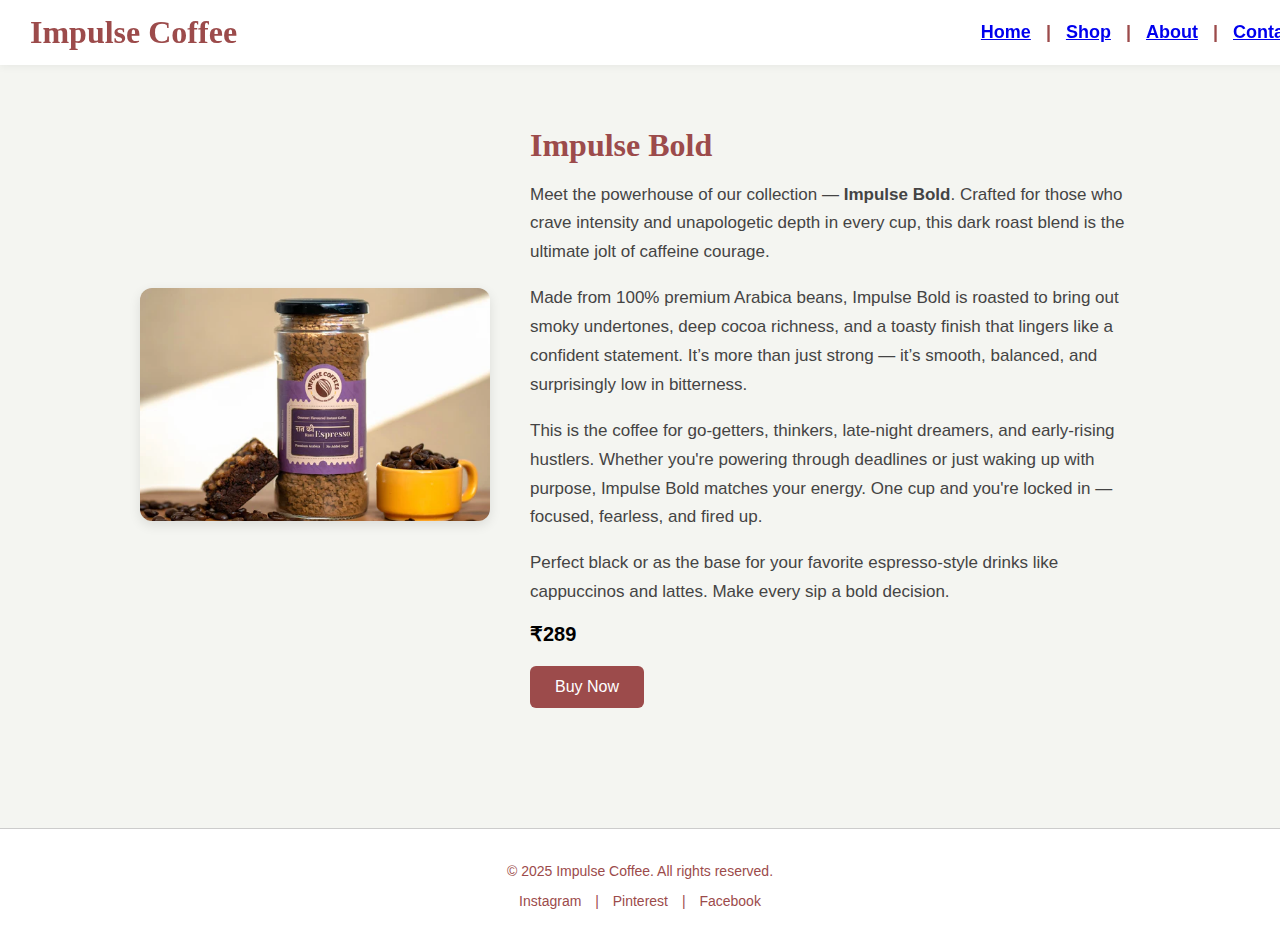
<file: pr3.html>
<!DOCTYPE html>
<html xmlns="http://www.w3.org/1999/xhtml">

<head>
  <meta charset="UTF-8" />
  <title>Impulse Bold - Impulse Coffee</title>
  <style>
    body {
      background-color: #F4F5F1;
      margin: 0;
      padding: 0;
      font-family: 'Trebuchet MS', sans-serif;
    }

    .top-bar {
      height: 65px;
      background-color: #FFFFFF;
      position: fixed;
      left: 0;
      top: 0;
      width: 100%;
      z-index: 1000;
      display: flex;
      align-items: center;
      justify-content: space-between;
      padding: 0 30px;
      box-shadow: 0 2px 8px rgba(0, 0, 0, 0.05);
    }

    .logo {
      font-size: xx-large;
      font-family: "MV Boli";
      color: #9C4B4B;
    }

    .nav-links {
      font-size: large;
      color: #9C4B4B;
    }

    .nav-links strong span {
      margin: 0 10px;
      cursor: pointer;
      transition: color 0.3s;
    }

    .nav-links strong span:hover {
      color: #6c2e2e;
    }

    .description-section {
      padding: 100px 30px 60px;
      display: flex;
      max-width: 1000px;
      margin: 0 auto;
      align-items: center;
      gap: 40px;
      flex-wrap: wrap;
    }

    .description-section img {
      width: 350px;
      border-radius: 12px;
      box-shadow: 0 4px 12px rgba(0, 0, 0, 0.1);
    }

    .product-info {
      flex: 1;
    }

    .product-info h2 {
      color: #9C4B4B;
      font-family: "MV Boli";
      font-size: 32px;
      margin-bottom: 15px;
    }

    .product-info p {
      font-size: 17px;
      color: #444;
      line-height: 1.7;
      margin-bottom: 15px;
    }

    .price {
      font-size: 20px;
      color: #000;
      font-weight: bold;
      margin-bottom: 20px;
    }

    .buy-btn {
      background-color: #9C4B4B;
      color: #fff;
      padding: 12px 25px;
      border: none;
      border-radius: 6px;
      font-size: 16px;
      cursor: pointer;
      transition: background 0.3s;
    }

    .buy-btn:hover {
      background-color: #6c2e2e;
    }

    .footer {
      background-color: #fff;
      color: #9C4B4B;
      text-align: center;
      padding: 20px 10px;
      font-size: 14px;
      border-top: 1px solid #ccc;
      margin-top: 60px;
    }

    .footer a {
      color: #9C4B4B;
      text-decoration: none;
      margin: 0 10px;
    }

    .footer a:hover {
      text-decoration: underline;
    }
  </style>
</head>

<body>

  <div class="top-bar">
    <div class="logo"><strong>Impulse Coffee</strong></div>
    <div class="nav-links">
      <strong>
        <span>
          <a href="coffee.html" class="auto-style2">Home</a></span> |
        <span>
          <a href="shop.html" class="auto-style2">Shop</a></span> |
        <span>
          <a href="about.html" class="auto-style2">About</a></span> |
        <span>
          <a href="contact.html" class="auto-style2">Contact</a></span>
      </strong>
    </div>
  </div>

  <!-- Product Description Section -->
  <section class="description-section">
    <img src="images/product1.webp" alt="Impulse Bold" />
    <div class="product-info">
      <h2>Impulse Bold</h2>
      <p>Meet the powerhouse of our collection — <strong>Impulse Bold</strong>. Crafted for those who crave intensity and unapologetic depth in every cup, this dark roast blend is the ultimate jolt of caffeine courage.</p>

      <p>Made from 100% premium Arabica beans, Impulse Bold is roasted to bring out smoky undertones, deep cocoa richness, and a toasty finish that lingers like a confident statement. It’s more than just strong — it’s smooth, balanced, and surprisingly low in bitterness.</p>

      <p>This is the coffee for go-getters, thinkers, late-night dreamers, and early-rising hustlers. Whether you're powering through deadlines or just waking up with purpose, Impulse Bold matches your energy. One cup and you're locked in — focused, fearless, and fired up.</p>

      <p>Perfect black or as the base for your favorite espresso-style drinks like cappuccinos and lattes. Make every sip a bold decision.</p>

      <div class="price">₹289</div>
      <button class="buy-btn">Buy Now</button>
    </div>
  </section>

  <!-- Footer -->
  <div class="footer">
    <p>&copy; 2025 Impulse Coffee. All rights reserved.</p>
    <p>
      <a href="#">Instagram</a> |
      <a href="#">Pinterest</a> |
      <a href="#">Facebook</a>
    </p>
  </div>
 <!-- JavaScript to handle Buy Now click -->
 <script>
  document.addEventListener('DOMContentLoaded', function () {
    const buyBtn = document.querySelector('.buy-btn');
    if (buyBtn) {
      buyBtn.addEventListener('click', function () {
        alert("Order placed successfully!");
      });
    }
  });
</script>
</body>

</html>
</file>
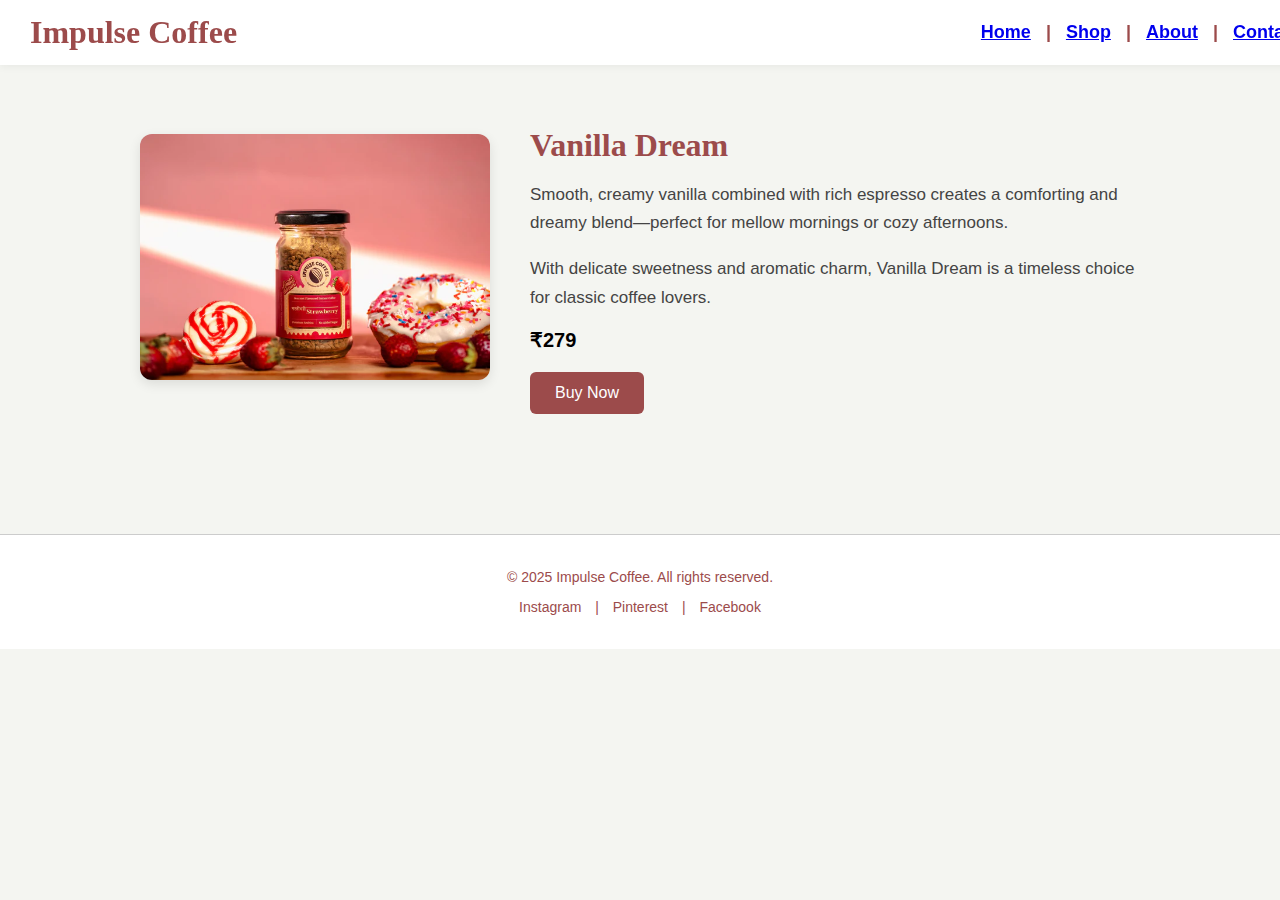
<file: pr4.html>
<!DOCTYPE html>
<html xmlns="http://www.w3.org/1999/xhtml">

<head>
  <meta charset="UTF-8" />
  <title>Impulse Bold - Impulse Coffee</title>
  <style>
    body {
      background-color: #F4F5F1;
      margin: 0;
      padding: 0;
      font-family: 'Trebuchet MS', sans-serif;
    }

    .top-bar {
      height: 65px;
      background-color: #FFFFFF;
      position: fixed;
      left: 0;
      top: 0;
      width: 100%;
      z-index: 1000;
      display: flex;
      align-items: center;
      justify-content: space-between;
      padding: 0 30px;
      box-shadow: 0 2px 8px rgba(0, 0, 0, 0.05);
    }

    .logo {
      font-size: xx-large;
      font-family: "MV Boli";
      color: #9C4B4B;
    }

    .nav-links {
      font-size: large;
      color: #9C4B4B;
    }

    .nav-links strong span {
      margin: 0 10px;
      cursor: pointer;
      transition: color 0.3s;
    }

    .nav-links strong span:hover {
      color: #6c2e2e;
    }

    .description-section {
      padding: 100px 30px 60px;
      display: flex;
      max-width: 1000px;
      margin: 0 auto;
      align-items: center;
      gap: 40px;
      flex-wrap: wrap;
    }

    .description-section img {
      width: 350px;
      border-radius: 12px;
      box-shadow: 0 4px 12px rgba(0, 0, 0, 0.1);
    }

    .product-info {
      flex: 1;
    }

    .product-info h2 {
      color: #9C4B4B;
      font-family: "MV Boli";
      font-size: 32px;
      margin-bottom: 15px;
    }

    .product-info p {
      font-size: 17px;
      color: #444;
      line-height: 1.7;
      margin-bottom: 15px;
    }

    .price {
      font-size: 20px;
      color: #000;
      font-weight: bold;
      margin-bottom: 20px;
    }

    .buy-btn {
      background-color: #9C4B4B;
      color: #fff;
      padding: 12px 25px;
      border: none;
      border-radius: 6px;
      font-size: 16px;
      cursor: pointer;
      transition: background 0.3s;
    }

    .buy-btn:hover {
      background-color: #6c2e2e;
    }

    .footer {
      background-color: #fff;
      color: #9C4B4B;
      text-align: center;
      padding: 20px 10px;
      font-size: 14px;
      border-top: 1px solid #ccc;
      margin-top: 60px;
    }

    .footer a {
      color: #9C4B4B;
      text-decoration: none;
      margin: 0 10px;
    }

    .footer a:hover {
      text-decoration: underline;
    }
  </style>
</head>

<body>

  <div class="top-bar">
    <div class="logo"><strong>Impulse Coffee</strong></div>
    <div class="nav-links">
      <strong>
        <span>
          <a href="coffee.html" class="auto-style2">Home</a></span> |
        <span>
          <a href="shop.html" class="auto-style2">Shop</a></span> |
        <span>
          <a href="about.html" class="auto-style2">About</a></span> |
        <span>
          <a href="contact.html" class="auto-style2">Contact</a></span>
      </strong>
    </div>
  </div>

  <section class="description-section">
  <img src="images/product5.webp" alt="Vanilla Dream" />
  <div class="product-info">
    <h2>Vanilla Dream</h2>
    <p>Smooth, creamy vanilla combined with rich espresso creates a comforting and dreamy blend—perfect for mellow mornings or cozy afternoons.</p>
    <p>With delicate sweetness and aromatic charm, Vanilla Dream is a timeless choice for classic coffee lovers.</p>
    <div class="price">₹279</div>
    <button class="buy-btn">Buy Now</button>
  </div>
</section>


  <!-- Footer -->
  <div class="footer">
    <p>&copy; 2025 Impulse Coffee. All rights reserved.</p>
    <p>
      <a href="#">Instagram</a> |
      <a href="#">Pinterest</a> |
      <a href="#">Facebook</a>
    </p>
  </div>
 <!-- JavaScript to handle Buy Now click -->
 <script>
  document.addEventListener('DOMContentLoaded', function () {
    const buyBtn = document.querySelector('.buy-btn');
    if (buyBtn) {
      buyBtn.addEventListener('click', function () {
        alert("Order placed successfully!");
      });
    }
  });
</script>
</body>

</html>
</file>
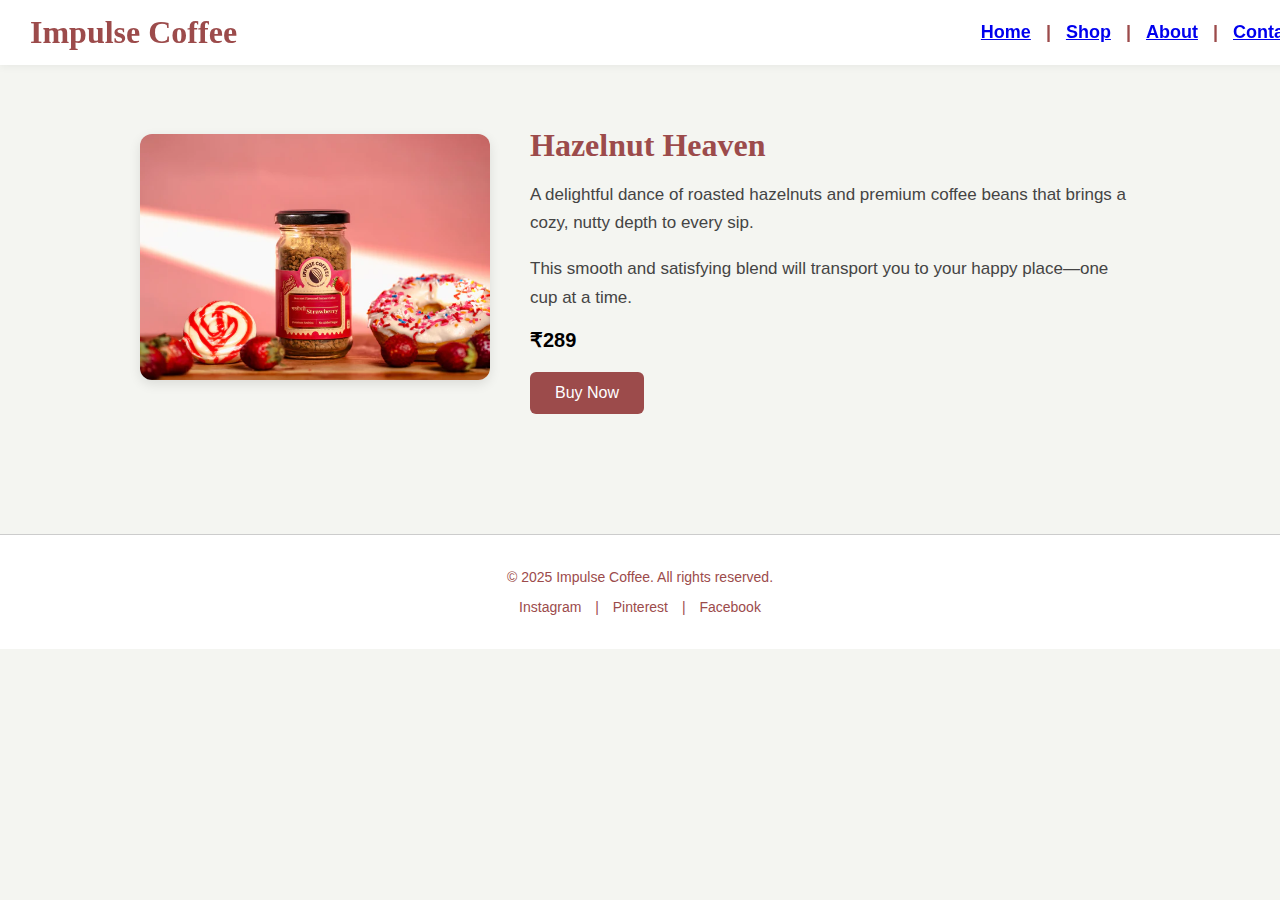
<file: pr5.html>
<!DOCTYPE html>
<html xmlns="http://www.w3.org/1999/xhtml">

<head>
  <meta charset="UTF-8" />
  <title>Impulse Bold - Impulse Coffee</title>
  <style>
    body {
      background-color: #F4F5F1;
      margin: 0;
      padding: 0;
      font-family: 'Trebuchet MS', sans-serif;
    }

    .top-bar {
      height: 65px;
      background-color: #FFFFFF;
      position: fixed;
      left: 0;
      top: 0;
      width: 100%;
      z-index: 1000;
      display: flex;
      align-items: center;
      justify-content: space-between;
      padding: 0 30px;
      box-shadow: 0 2px 8px rgba(0, 0, 0, 0.05);
    }

    .logo {
      font-size: xx-large;
      font-family: "MV Boli";
      color: #9C4B4B;
    }

    .nav-links {
      font-size: large;
      color: #9C4B4B;
    }

    .nav-links strong span {
      margin: 0 10px;
      cursor: pointer;
      transition: color 0.3s;
    }

    .nav-links strong span:hover {
      color: #6c2e2e;
    }

    .description-section {
      padding: 100px 30px 60px;
      display: flex;
      max-width: 1000px;
      margin: 0 auto;
      align-items: center;
      gap: 40px;
      flex-wrap: wrap;
    }

    .description-section img {
      width: 350px;
      border-radius: 12px;
      box-shadow: 0 4px 12px rgba(0, 0, 0, 0.1);
    }

    .product-info {
      flex: 1;
    }

    .product-info h2 {
      color: #9C4B4B;
      font-family: "MV Boli";
      font-size: 32px;
      margin-bottom: 15px;
    }

    .product-info p {
      font-size: 17px;
      color: #444;
      line-height: 1.7;
      margin-bottom: 15px;
    }

    .price {
      font-size: 20px;
      color: #000;
      font-weight: bold;
      margin-bottom: 20px;
    }

    .buy-btn {
      background-color: #9C4B4B;
      color: #fff;
      padding: 12px 25px;
      border: none;
      border-radius: 6px;
      font-size: 16px;
      cursor: pointer;
      transition: background 0.3s;
    }

    .buy-btn:hover {
      background-color: #6c2e2e;
    }

    .footer {
      background-color: #fff;
      color: #9C4B4B;
      text-align: center;
      padding: 20px 10px;
      font-size: 14px;
      border-top: 1px solid #ccc;
      margin-top: 60px;
    }

    .footer a {
      color: #9C4B4B;
      text-decoration: none;
      margin: 0 10px;
    }

    .footer a:hover {
      text-decoration: underline;
    }
  </style>
</head>

<body>

  <div class="top-bar">
    <div class="logo"><strong>Impulse Coffee</strong></div>
     <div class="nav-links">
      <strong>
        <span>
          <a href="coffee.html" class="auto-style2">Home</a></span> |
        <span>
          <a href="shop.html" class="auto-style2">Shop</a></span> |
        <span>
          <a href="about.html" class="auto-style2">About</a></span> |
        <span>
          <a href="contact.html" class="auto-style2">Contact</a></span>
      </strong>
    </div>
  </div>

  <section class="description-section">
  <img src="images/product5.webp" alt="Hazelnut Heaven" />
  <div class="product-info">
    <h2>Hazelnut Heaven</h2>
    <p>A delightful dance of roasted hazelnuts and premium coffee beans that brings a cozy, nutty depth to every sip.</p>
    <p>This smooth and satisfying blend will transport you to your happy place—one cup at a time.</p>
    <div class="price">₹289</div>
    <button class="buy-btn">Buy Now</button>
  </div>
</section>



  <!-- Footer -->
  <div class="footer">
    <p>&copy; 2025 Impulse Coffee. All rights reserved.</p>
    <p>
      <a href="#">Instagram</a> |
      <a href="#">Pinterest</a> |
      <a href="#">Facebook</a>
    </p>
  </div>
 <!-- JavaScript to handle Buy Now click -->
 <script>
  document.addEventListener('DOMContentLoaded', function () {
    const buyBtn = document.querySelector('.buy-btn');
    if (buyBtn) {
      buyBtn.addEventListener('click', function () {
        alert("Order placed successfully!");
      });
    }
  });
</script>
</body>

</html>
</file>
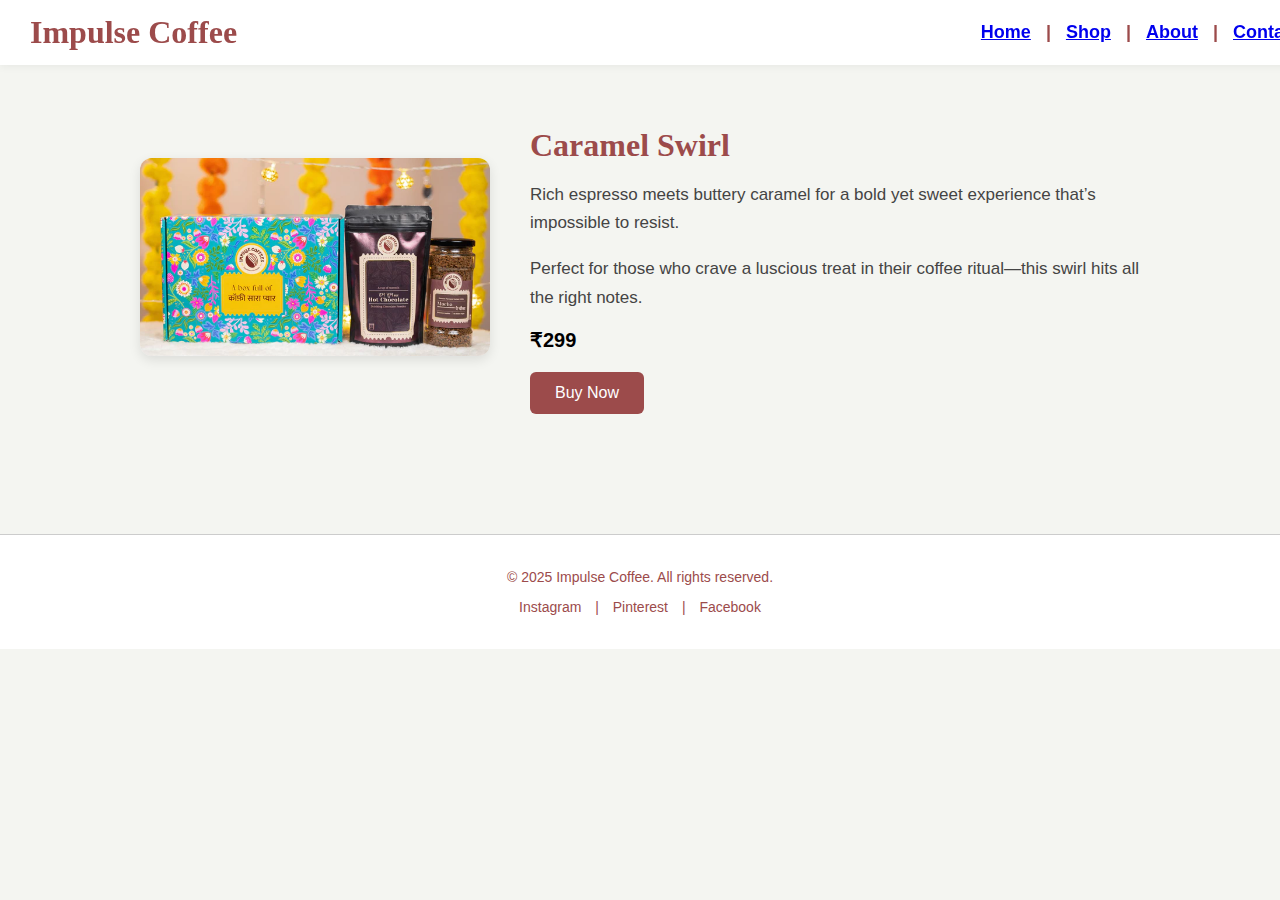
<file: pr6.html>
<!DOCTYPE html>
<html xmlns="http://www.w3.org/1999/xhtml">

<head>
  <meta charset="UTF-8" />
  <title>Impulse Bold - Impulse Coffee</title>
  <style>
    body {
      background-color: #F4F5F1;
      margin: 0;
      padding: 0;
      font-family: 'Trebuchet MS', sans-serif;
    }

    .top-bar {
      height: 65px;
      background-color: #FFFFFF;
      position: fixed;
      left: 0;
      top: 0;
      width: 100%;
      z-index: 1000;
      display: flex;
      align-items: center;
      justify-content: space-between;
      padding: 0 30px;
      box-shadow: 0 2px 8px rgba(0, 0, 0, 0.05);
    }

    .logo {
      font-size: xx-large;
      font-family: "MV Boli";
      color: #9C4B4B;
    }

    .nav-links {
      font-size: large;
      color: #9C4B4B;
    }

    .nav-links strong span {
      margin: 0 10px;
      cursor: pointer;
      transition: color 0.3s;
    }

    .nav-links strong span:hover {
      color: #6c2e2e;
    }

    .description-section {
      padding: 100px 30px 60px;
      display: flex;
      max-width: 1000px;
      margin: 0 auto;
      align-items: center;
      gap: 40px;
      flex-wrap: wrap;
    }

    .description-section img {
      width: 350px;
      border-radius: 12px;
      box-shadow: 0 4px 12px rgba(0, 0, 0, 0.1);
    }

    .product-info {
      flex: 1;
    }

    .product-info h2 {
      color: #9C4B4B;
      font-family: "MV Boli";
      font-size: 32px;
      margin-bottom: 15px;
    }

    .product-info p {
      font-size: 17px;
      color: #444;
      line-height: 1.7;
      margin-bottom: 15px;
    }

    .price {
      font-size: 20px;
      color: #000;
      font-weight: bold;
      margin-bottom: 20px;
    }

    .buy-btn {
      background-color: #9C4B4B;
      color: #fff;
      padding: 12px 25px;
      border: none;
      border-radius: 6px;
      font-size: 16px;
      cursor: pointer;
      transition: background 0.3s;
    }

    .buy-btn:hover {
      background-color: #6c2e2e;
    }

    .footer {
      background-color: #fff;
      color: #9C4B4B;
      text-align: center;
      padding: 20px 10px;
      font-size: 14px;
      border-top: 1px solid #ccc;
      margin-top: 60px;
    }

    .footer a {
      color: #9C4B4B;
      text-decoration: none;
      margin: 0 10px;
    }

    .footer a:hover {
      text-decoration: underline;
    }
  </style>
</head>

<body>

  <div class="top-bar">
    <div class="logo"><strong>Impulse Coffee</strong></div>
    <div class="nav-links">
      <strong>
        <span>
          <a href="coffee.html" class="auto-style2">Home</a></span> |
        <span>
          <a href="shop.html" class="auto-style2">Shop</a></span> |
        <span>
          <a href="about.html" class="auto-style2">About</a></span> |
        <span>
          <a href="contact.html" class="auto-style2">Contact</a></span>
      </strong>
    </div>
  </div>

<section class="description-section">
  <img src="images/product7.webp" alt="Caramel Swirl" />
  <div class="product-info">
    <h2>Caramel Swirl</h2>
    <p>Rich espresso meets buttery caramel for a bold yet sweet experience that’s impossible to resist.</p>
    <p>Perfect for those who crave a luscious treat in their coffee ritual—this swirl hits all the right notes.</p>
    <div class="price">₹299</div>
    <button class="buy-btn">Buy Now</button>
  </div>
</section>




  <!-- Footer -->
  <div class="footer">
    <p>&copy; 2025 Impulse Coffee. All rights reserved.</p>
    <p>
      <a href="#">Instagram</a> |
      <a href="#">Pinterest</a> |
      <a href="#">Facebook</a>
    </p>
  </div>
 <!-- JavaScript to handle Buy Now click -->
 <script>
  document.addEventListener('DOMContentLoaded', function () {
    const buyBtn = document.querySelector('.buy-btn');
    if (buyBtn) {
      buyBtn.addEventListener('click', function () {
        alert("Order placed successfully!");
      });
    }
  });
</script>
</body>

</html>
</file>
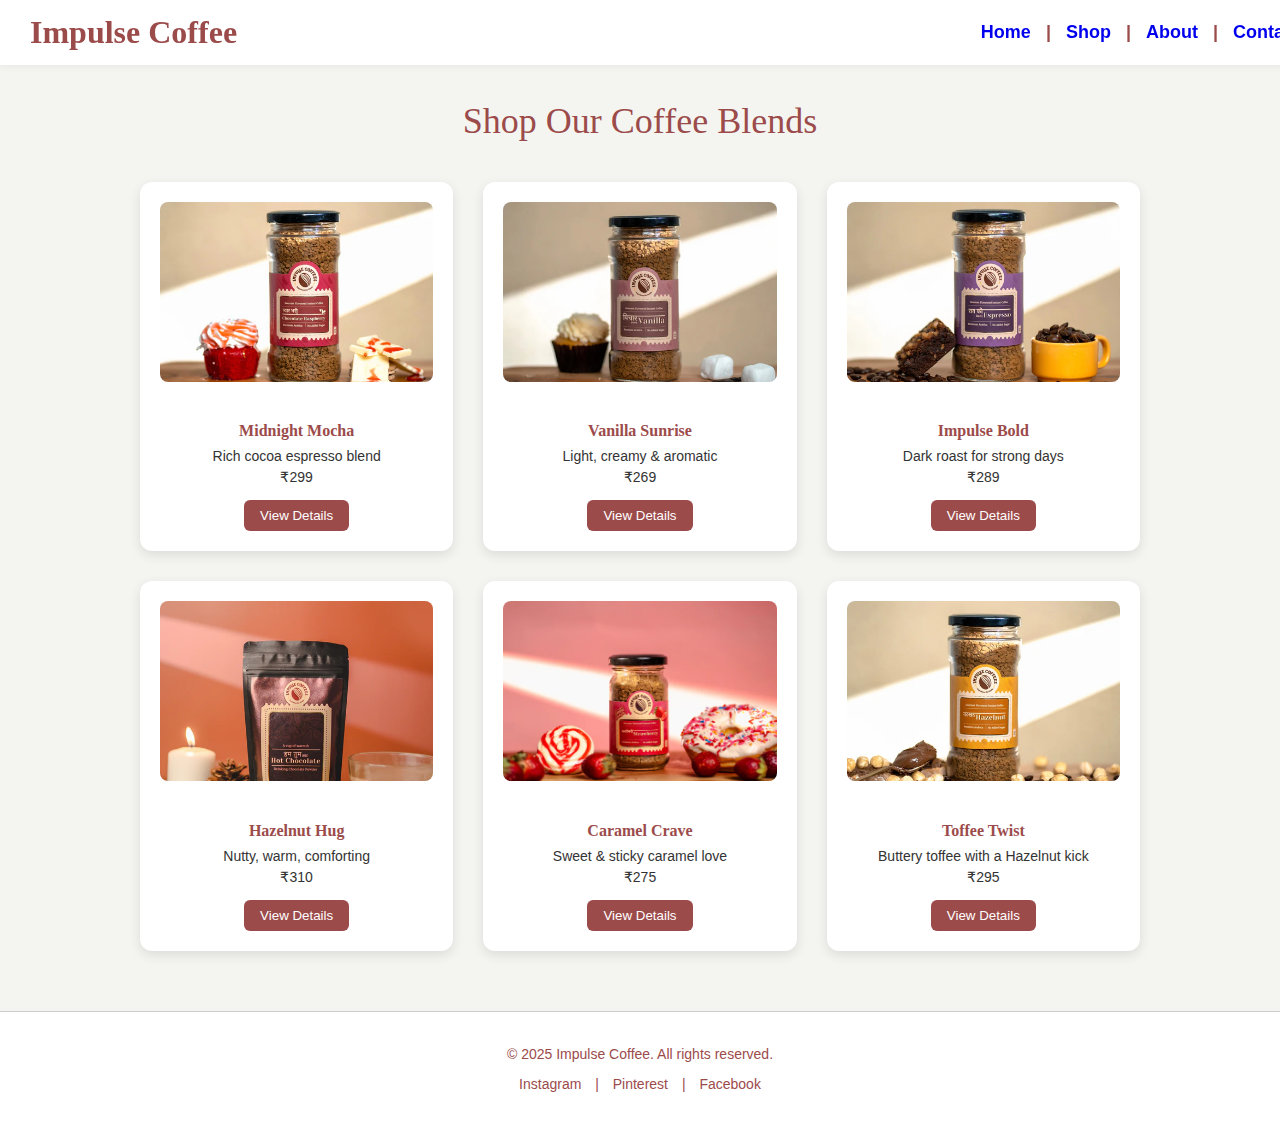
<file: shop.html>
<!DOCTYPE html>
<html xmlns="http://www.w3.org/1999/xhtml">

<head>
  <meta http-equiv="Content-Language" content="en-in" />
  <meta http-equiv="Content-Type" content="text/html; charset=utf-8" />
  <title>Impulse Coffee - Shop</title>
  <style>
    body {
      background-color: #F4F5F1;
      margin: 0;
      padding: 0;
      font-family: 'Trebuchet MS', sans-serif;
    }

    .top-bar {
      height: 65px;
      background-color: #FFFFFF;
      position: fixed;
      left: 0;
      top: 0;
      width: 100%;
      z-index: 1000;
      display: flex;
      align-items: center;
      justify-content: space-between;
      padding: 0 30px;
      box-shadow: 0 2px 8px rgba(0, 0, 0, 0.05);
    }

    .logo {
      font-size: xx-large;
      font-family: "MV Boli";
      color: #9C4B4B;
    }

    .nav-links {
      font-size: large;
      color: #9C4B4B;
    }

    .nav-links strong span {
      margin: 0 10px;
      cursor: pointer;
      transition: color 0.3s;
    }

    .nav-links strong span:hover {
      color: #6c2e2e;
    }

    .shop-section {
      padding: 100px 30px 60px 30px;
      text-align: center;
    }

    .section-title {
      font-size: 36px;
      color: #9C4B4B;
      font-family: "MV Boli";
      margin-bottom: 40px;
    }

    .product-grid {
      display: grid;
      grid-template-columns: repeat(3, 1fr);
      gap: 30px;
      max-width: 1000px;
      margin: 0 auto;
    }

    .product-card {
      background-color: #fff;
      padding: 20px;
      border-radius: 12px;
      box-shadow: 0 4px 12px rgba(0, 0, 0, 0.1);
      transition: transform 0.2s ease;
    }

    .product-card:hover {
      transform: translateY(-5px);
    }

    .product-card img {
      width: 100%;
      height: 180px;
      object-fit: cover;
      border-radius: 8px;
      margin-bottom: 15px;
    }

    .product-card h4 {
      color: #9C4B4B;
      margin-bottom: 8px;
      font-family: 'MV Boli';
    }

    .product-card p {
      font-size: 14px;
      color: #333;
      margin: 5px 0;
    }

    .footer {
      background-color: #fff;
      color: #9C4B4B;
      text-align: center;
      padding: 20px 10px;
      font-size: 14px;
      border-top: 1px solid #ccc;
    }

    .footer a {
      color: #9C4B4B;
      text-decoration: none;
      margin: 0 10px;
    }

    .footer a:hover {
      text-decoration: underline;
    }

    @media screen and (max-width: 768px) {
      .product-grid {
        grid-template-columns: repeat(2, 1fr);
      }
    }

    @media screen and (max-width: 480px) {
      .product-grid {
        grid-template-columns: 1fr;
      }
    }

    .product-card button {
  margin-top: 10px;
  padding: 8px 16px;
  background-color: #9C4B4B;
  color: #fff;
  border: none;
  border-radius: 6px;
  cursor: pointer;
  transition: background-color 0.3s ease;
}

.product-card button:hover {
  background-color: #6c2e2e;
}


  .auto-style2 {
	text-decoration: none;
}
  </style>
</head>

<body>

  <div class="top-bar">
    <div class="logo"><strong>Impulse Coffee</strong></div>
    <div class="nav-links">
      <strong>
        <span>
          <a href="coffee.html" class="auto-style2">Home</a></span> |
        <span>
          <a href="shop.html" class="auto-style2">Shop</a></span> |
        <span>
          <a href="about.html" class="auto-style2">About</a></span> |
        <span>
          <a href="contact.html" class="auto-style2">Contact</a></span>
      </strong>
    </div>
  </div>

<!-- Product List Section -->
<section class="shop-section">
    <div class="section-title">Shop Our Coffee Blends</div>
    <div class="product-grid">
      <div class="product-card">
        <img src="images/product4.webp" alt="Midnight Mocha" />
        <h4>Midnight Mocha</h4>
        <p>Rich cocoa espresso blend</p>
        <p>₹299</p>
        <a href="p01.html"><button>View Details</button></a>
      </div>
      <div class="product-card">
        <img src="images/product2.webp" alt="Vanilla Sunrise" />
        <h4>Vanilla Sunrise</h4>
        <p>Light, creamy & aromatic</p>
        <p>₹269</p>
        <a href="pr2.html"><button>View Details</button></a>
      </div>
      <div class="product-card">
        <img src="images/product1.webp" alt="Impulse Bold" />
        <h4>Impulse Bold</h4>
        <p>Dark roast for strong days</p>
        <p>₹289</p>
        <a href="pr3.html"><button>View Details</button></a>
      </div>
      <div class="product-card">
        <img src="images/cofee home3.webp" alt="Hazelnut Hug" />
        <h4>Hazelnut Hug</h4>
        <p>Nutty, warm, comforting</p>
        <p>₹310</p>
        <a href="pr4.html"><button>View Details</button></a>
      </div>
      <div class="product-card">
        <img src="images/product5.webp" alt="Caramel Crave" />
        <h4>Caramel Crave</h4>
        <p>Sweet & sticky caramel love</p>
        <p>₹275</p>
        <a href="pr5.html"><button>View Details</button></a>
      </div>
      <div class="product-card">
        <img src="images/product3.webp" alt="Toffee Twist" />
        <h4>Toffee Twist</h4>
        <p>Buttery toffee with a Hazelnut kick</p>
        <p>₹295</p>
        <a href="pr6.html"><button>View Details</button></a>
      </div>
    </div>
  </section>
  
  

  <!-- Footer -->
  <div class="footer">
    <p>&copy; 2025 Impulse Coffee. All rights reserved.</p>
    <p>
      <a href="#">Instagram</a> |
      <a href="#">Pinterest</a> |
      <a href="#">Facebook</a>
    </p>
  </div>

</body>

</html>
</file>
